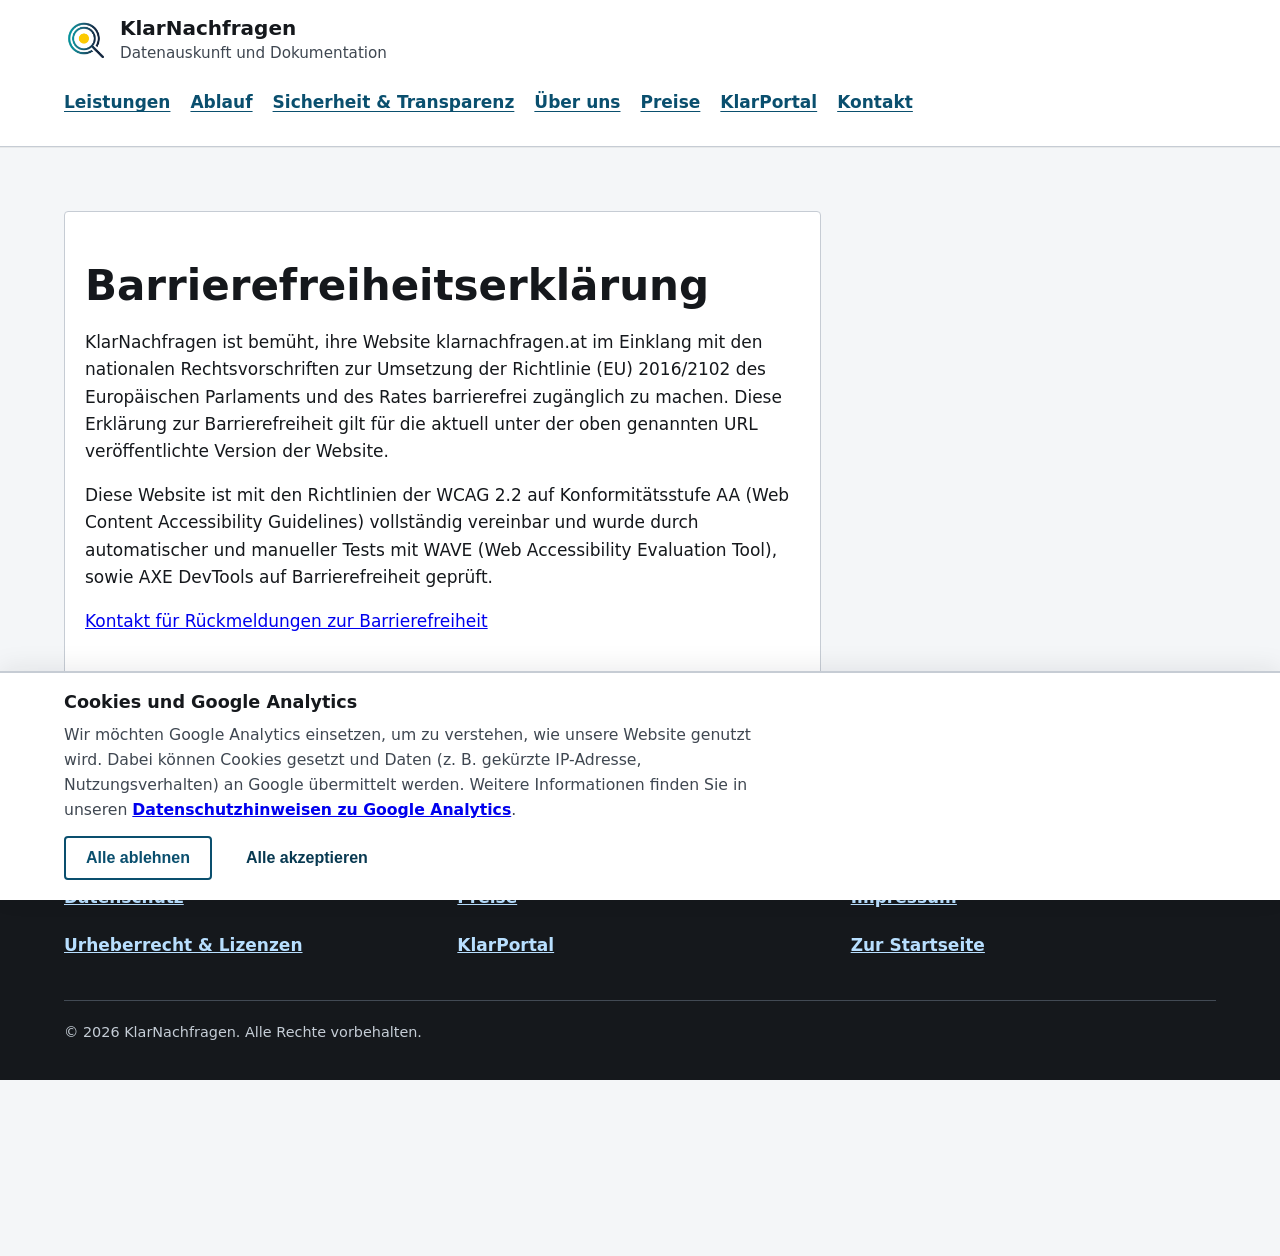
<file: barrierefreiheit.html>
<!DOCTYPE html>
<html lang="de">
  <head>
    <meta charset="utf-8" />
    <meta name="viewport" content="width=device-width, initial-scale=1" />
    <title>Barrierefreiheitserklärung | KlarNachfragen</title>
    <meta
      name="description"
      content="Die Barrierefreiheitserklärung für das Angebot KlarNachfragen wird noch ausgearbeitet – Stand und Kontakt gleichermaßen dokumentiert."
    />
    <script src="./js/github-pages-base.js"></script>
    <link rel="stylesheet" href="./css/styles.css" />
  </head>
  <body class="has-cookie-banner-mock">
    <a class="skip-link" href="#inhalt">Zum Hauptinhalt springen</a>

    <header class="site-header">
      <div class="container header-inner">
        <div>
          <a class="brand-link" href="index.html">
            <img
              class="brand-logo"
              src="./imgs/logo.png"
              alt=""
              width="44"
              height="44"
              decoding="async"
            />
            <span class="brand-stack">
              <span class="brand-name">KlarNachfragen</span>
              <span class="tagline">Datenauskunft und Dokumentation</span>
            </span>
          </a>
        </div>
        <nav class="site-nav" aria-label="Hauptnavigation">
          <ul>
            <li><a href="index.html#leistungen">Leistungen</a></li>
            <li><a href="index.html#ablauf">Ablauf</a></li>
            <li><a href="index.html#warum-wir">Sicherheit &amp; Transparenz</a></li>
            <li><a href="ueber-uns.html">Über uns</a></li>
            <li><a href="preise.html">Preise</a></li>
            <li><a href="klarportal.html">KlarPortal</a></li>
            <li><a href="kontakt.html">Kontakt</a></li>
          </ul>
        </nav>
      </div>
    </header>

    <main id="inhalt" class="container" tabindex="-1">
      <div class="page-notice">
        <h1>Barrierefreiheitserklärung</h1>
        <p>
          KlarNachfragen ist bemüht, ihre Website klarnachfragen.at im Einklang mit den nationalen Rechtsvorschriften zur Umsetzung der Richtlinie (EU) 2016/2102 des Europäischen Parlaments und des Rates barrierefrei zugänglich zu machen.  
		  Diese Erklärung zur Barrierefreiheit gilt für die aktuell unter der oben genannten URL veröffentlichte Version der Website.
		</p>
		<p>
		  Diese Website ist mit den Richtlinien der WCAG 2.2 auf Konformitätsstufe AA (Web Content Accessibility Guidelines) vollständig vereinbar und wurde durch automatischer und manueller Tests mit WAVE (Web Accessibility Evaluation Tool), sowie AXE DevTools auf Barrierefreiheit geprüft.
		</p>
        <p>
          <a href="kontakt.html">Kontakt für Rückmeldungen zur Barrierefreiheit</a>
        </p>
      </div>
    </main>

    <footer class="site-footer">
      <div class="container footer-grid">
        <div class="footer-nav" aria-labelledby="footer-legal-heading">
          <p id="footer-legal-heading" class="footer-heading">Rechtliches</p>
          <ul>
            <li><a href="barrierefreiheit.html" aria-current="page">Barrierefreiheitserklärung</a></li>
            <li><a href="datenschutz.html">Datenschutz</a></li>
            <li><a href="urheberrecht-lizenzen.html">Urheberrecht &amp; Lizenzen</a></li>
          </ul>
        </div>
        <div class="footer-nav" aria-labelledby="footer-company-heading">
          <p id="footer-company-heading" class="footer-heading">Unternehmen</p>
          <ul>
            <li><a href="ueber-uns.html">Über uns</a></li>
            <li><a href="preise.html">Preise</a></li>
            <li><a href="klarportal.html">KlarPortal</a></li>
          </ul>
        </div>
        <div class="footer-nav" aria-labelledby="footer-contact-heading">
          <p id="footer-contact-heading" class="footer-heading">Kontakt</p>
          <ul>
            <li><a href="kontakt.html">Kontakt &amp; Ansprechpersonen</a></li>
            <li><a href="kontakt.html#impressum">Impressum</a></li>
            <li><a href="index.html">Zur Startseite</a></li>
          </ul>
        </div>
      </div>
      <div class="container">
        <p class="copyright-line">© 2026 KlarNachfragen. Alle Rechte vorbehalten.</p>
      </div>
    </footer>
    <aside
      class="cookie-banner"
      role="region"
      aria-labelledby="cookie-banner-heading"
      aria-describedby="cookie-banner-text"
    >
      <div class="cookie-banner__inner">
        <h2 id="cookie-banner-heading" class="cookie-banner__title">Cookies und Google Analytics</h2>
        <p id="cookie-banner-text" class="cookie-banner__text">
          Wir möchten Google Analytics einsetzen, um zu verstehen, wie unsere Website genutzt wird. Dabei können
          Cookies gesetzt und Daten (z.&nbsp;B. gekürzte IP-Adresse, Nutzungsverhalten) an Google übermittelt werden.
          Weitere Informationen finden Sie in unseren
          <a href="datenschutz.html#google-analytics">Datenschutzhinweisen zu Google Analytics</a>.
        </p>
        <div class="cookie-banner__actions">
          <button type="button" class="btn btn-portal-secondary cookie-banner__btn">
            Alle ablehnen
          </button>
          <button type="button" class="btn btn-primary cookie-banner__btn">
            Alle akzeptieren
          </button>
        </div>
      </div>
    </aside>
    <script defer src="./js/enhancements.js"></script>
  </body>
</html>
</file>
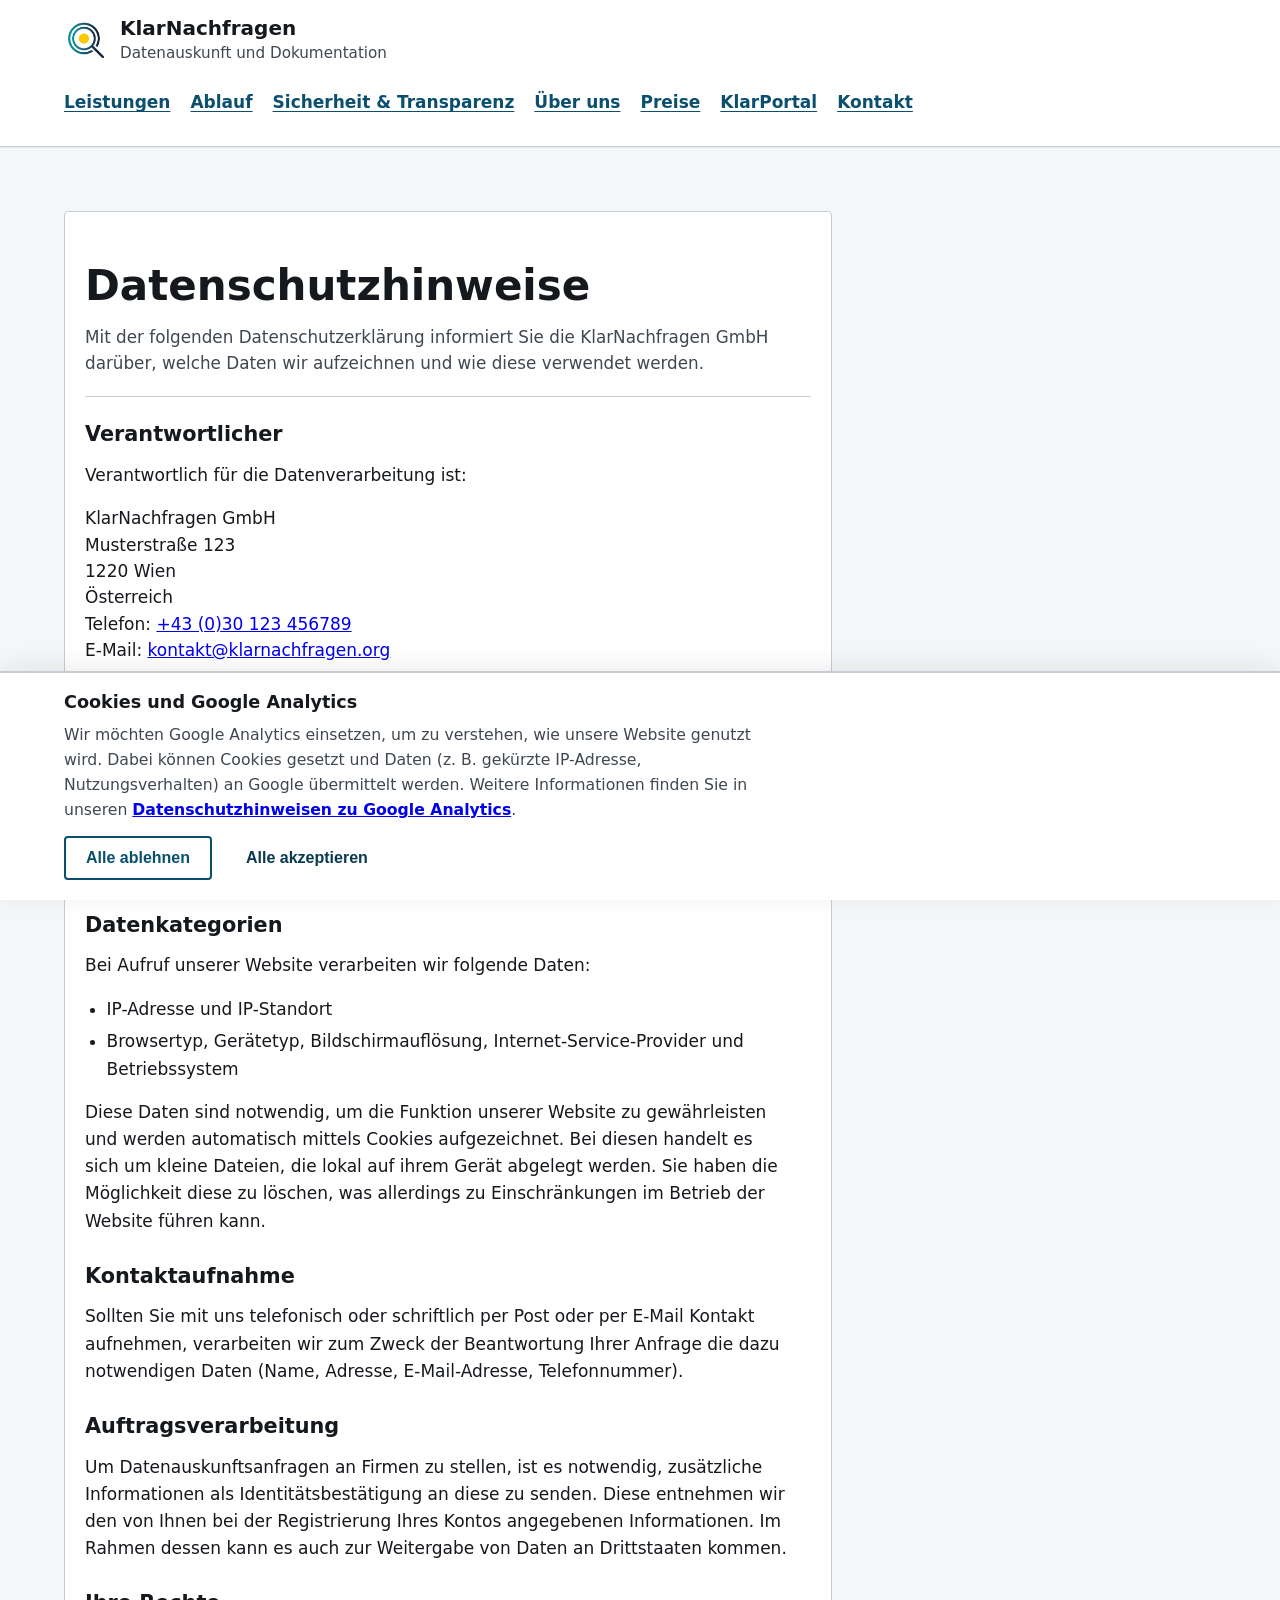
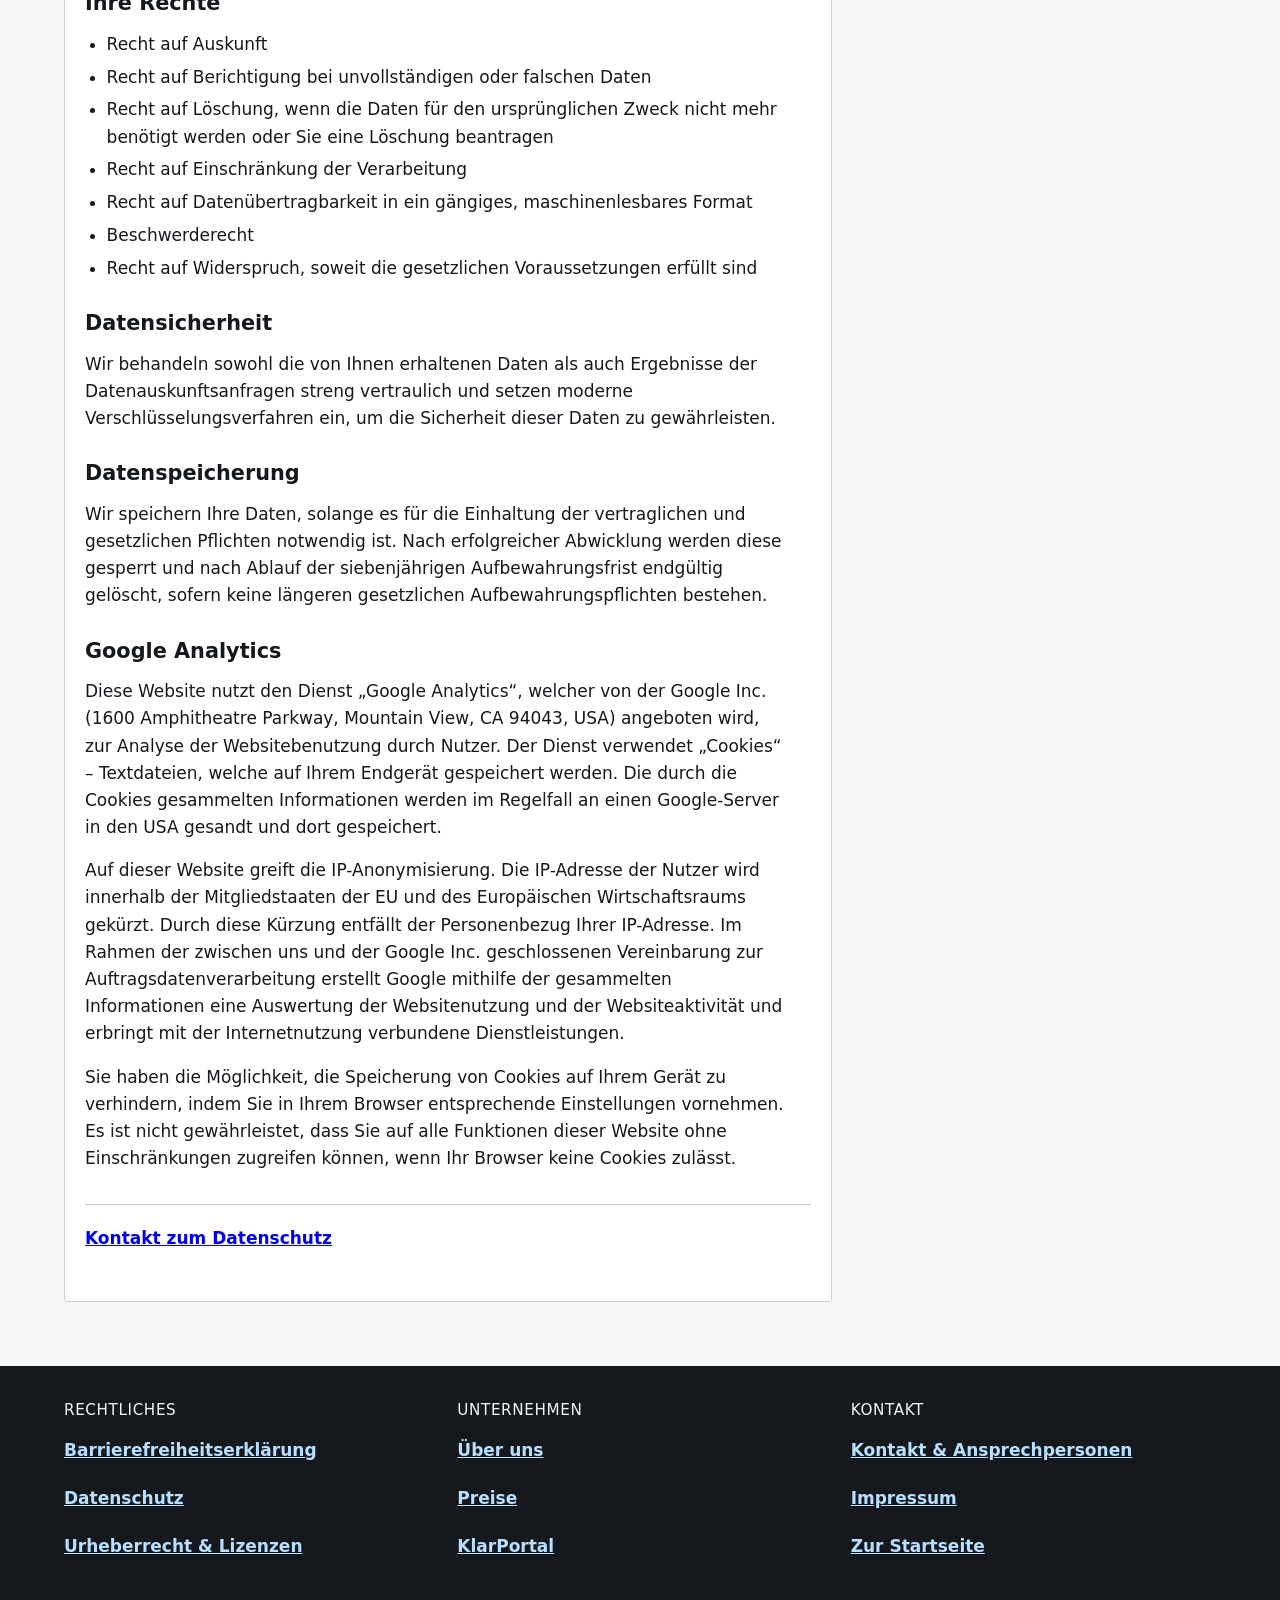
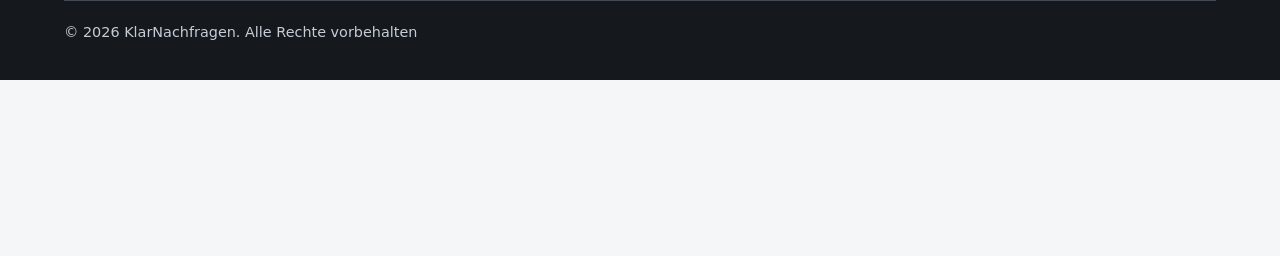
<file: datenschutz.html>
<!DOCTYPE html>
<html lang="de">
  <head>
    <meta charset="utf-8" />
    <meta name="viewport" content="width=device-width, initial-scale=1" />
    <title>Datenschutz | KlarNachfragen</title>
    <meta
      name="description"
      content="Datenschutzhinweise der KlarNachfragen GmbH: Verantwortlicher, Datenkategorien, Rechte, Speicherung und Nutzung von Google Analytics."
    />
    <script src="./js/github-pages-base.js"></script>
    <link rel="stylesheet" href="./css/styles.css" />
  </head>
  <body class="has-cookie-banner-mock">
    <a class="skip-link" href="#inhalt">Zum Hauptinhalt springen</a>

    <header class="site-header">
      <div class="container header-inner">
        <div>
          <a class="brand-link" href="index.html">
            <img
              class="brand-logo"
              src="./imgs/logo.png"
              alt=""
              width="44"
              height="44"
              decoding="async"
            />
            <span class="brand-stack">
              <span class="brand-name">KlarNachfragen</span>
              <span class="tagline">Datenauskunft und Dokumentation</span>
            </span>
          </a>
        </div>
        <nav class="site-nav" aria-label="Hauptnavigation">
          <ul>
            <li><a href="index.html#leistungen">Leistungen</a></li>
            <li><a href="index.html#ablauf">Ablauf</a></li>
            <li><a href="index.html#warum-wir">Sicherheit &amp; Transparenz</a></li>
            <li><a href="ueber-uns.html">Über uns</a></li>
            <li><a href="preise.html">Preise</a></li>
            <li><a href="klarportal.html">KlarPortal</a></li>
            <li><a href="kontakt.html">Kontakt</a></li>
          </ul>
        </nav>
      </div>
    </header>

    <main id="inhalt" class="container privacy-page" tabindex="-1">
      <article class="page-notice privacy-doc">
        <header class="privacy-doc-header">
          <h1>Datenschutzhinweise</h1>
          <p class="privacy-doc-lead">
            Mit der folgenden Datenschutzerklärung informiert Sie die KlarNachfragen&nbsp;GmbH darüber, welche Daten wir
            aufzeichnen und wie diese verwendet werden.
          </p>
        </header>

        <section class="privacy-section" id="verantwortlicher" aria-labelledby="verantwortlicher-heading">
          <h2 id="verantwortlicher-heading">Verantwortlicher</h2>
          <p>Verantwortlich für die Datenverarbeitung ist:</p>
          <address class="privacy-address">
            KlarNachfragen&nbsp;GmbH<br />
            Musterstraße&nbsp;123<br />
            1220&nbsp;Wien<br />
            Österreich<br />
            Telefon:
            <a href="tel:+4930123456789">+43&nbsp;(0)30&nbsp;123&nbsp;456789</a><br />
            E-Mail:
            <a href="mailto:kontakt@klarnachfragen.org">kontakt@klarnachfragen.org</a>
          </address>
          <p>
            <strong>Verantwortliche Person:</strong> Raphael Harm, Geschäftsführung
          </p>
        </section>

        <section class="privacy-section" id="allgemeines" aria-labelledby="allgemeines-heading">
          <h2 id="allgemeines-heading">Allgemeines</h2>
          <p>
            Die KlarNachfragen&nbsp;GmbH ist bemüht, Ihre personenbezogenen Daten zu schützen und befolgt geltende
            Rechtsvorschriften, insbesondere die Datenschutz-Grundverordnung (DSGVO), das Datenschutzgesetz (DSG) sowie
            das Telekommunikationsgesetz (TKG).
          </p>
        </section>

        <section class="privacy-section" id="datenkategorien" aria-labelledby="datenkategorien-heading">
          <h2 id="datenkategorien-heading">Datenkategorien</h2>
          <p>Bei Aufruf unserer Website verarbeiten wir folgende Daten:</p>
          <ul>
            <li>IP-Adresse und IP-Standort</li>
            <li>Browsertyp, Gerätetyp, Bildschirmauflösung, Internet-Service-Provider und Betriebssystem</li>
          </ul>
          <p>
            Diese Daten sind notwendig, um die Funktion unserer Website zu gewährleisten und werden automatisch mittels Cookies aufgezeichnet.
            Bei diesen handelt es sich um kleine Dateien, die lokal auf ihrem Gerät abgelegt werden. 
            Sie haben die Möglichkeit diese zu löschen, was allerdings zu Einschränkungen im Betrieb der Website führen kann.
          </p>
        </section>

        <section class="privacy-section" id="kontaktaufnahme" aria-labelledby="kontaktaufnahme-heading">
          <h2 id="kontaktaufnahme-heading">Kontaktaufnahme</h2>
          <p>
            Sollten Sie mit uns telefonisch oder schriftlich per Post oder per E-Mail Kontakt aufnehmen, verarbeiten wir
            zum Zweck der Beantwortung Ihrer Anfrage die dazu notwendigen Daten (Name, Adresse, E-Mail-Adresse,
            Telefonnummer).
          </p>
        </section>

        <section class="privacy-section" id="auftragsverarbeitung" aria-labelledby="auftragsverarbeitung-heading">
          <h2 id="auftragsverarbeitung-heading">Auftragsverarbeitung</h2>
          <p>
            Um Datenauskunftsanfragen an Firmen zu stellen, ist es notwendig, zusätzliche Informationen als
            Identitätsbestätigung an diese zu senden. Diese entnehmen wir den von Ihnen bei der Registrierung Ihres
            Kontos angegebenen Informationen. Im Rahmen dessen kann es auch zur Weitergabe von Daten an Drittstaaten
            kommen.
          </p>
        </section>

        <section class="privacy-section" id="ihre-rechte" aria-labelledby="ihre-rechte-heading">
          <h2 id="ihre-rechte-heading">Ihre Rechte</h2>
          <ul>
            <li>Recht auf Auskunft</li>
            <li>Recht auf Berichtigung bei unvollständigen oder falschen Daten</li>
            <li>
              Recht auf Löschung, wenn die Daten für den ursprünglichen Zweck nicht mehr benötigt werden oder Sie eine
              Löschung beantragen
            </li>
            <li>Recht auf Einschränkung der Verarbeitung</li>
            <li>Recht auf Datenübertragbarkeit in ein gängiges, maschinenlesbares Format</li>
            <li>Beschwerderecht</li>
            <li>Recht auf Widerspruch, soweit die gesetzlichen Voraussetzungen erfüllt sind</li>
          </ul>
        </section>

        <section class="privacy-section" id="datensicherheit" aria-labelledby="datensicherheit-heading">
          <h2 id="datensicherheit-heading">Datensicherheit</h2>
          <p>
            Wir behandeln sowohl die von Ihnen erhaltenen Daten als auch Ergebnisse der Datenauskunftsanfragen streng
            vertraulich und setzen moderne Verschlüsselungsverfahren ein, um die Sicherheit dieser Daten zu
            gewährleisten.
          </p>
        </section>

        <section class="privacy-section" id="datenspeicherung" aria-labelledby="datenspeicherung-heading">
          <h2 id="datenspeicherung-heading">Datenspeicherung</h2>
          <p>
            Wir speichern Ihre Daten, solange es für die Einhaltung der vertraglichen und gesetzlichen Pflichten
            notwendig ist. Nach erfolgreicher Abwicklung werden diese gesperrt und nach Ablauf der siebenjährigen
            Aufbewahrungsfrist endgültig gelöscht, sofern keine längeren gesetzlichen Aufbewahrungspflichten bestehen.
          </p>
        </section>

        <section class="privacy-section" id="google-analytics" aria-labelledby="google-analytics-heading">
          <h2 id="google-analytics-heading">Google Analytics</h2>
          <p>
            Diese Website nutzt den Dienst „Google Analytics“, welcher von der Google&nbsp;Inc. (1600 Amphitheatre
            Parkway, Mountain View, CA 94043, USA) angeboten wird, zur Analyse der Websitebenutzung durch Nutzer. Der
            Dienst verwendet „Cookies“ – Textdateien, welche auf Ihrem Endgerät gespeichert werden. Die durch die
            Cookies gesammelten Informationen werden im Regelfall an einen Google-Server in den USA gesandt und dort
            gespeichert.
          </p>
          <p>
            Auf dieser Website greift die IP-Anonymisierung. Die IP-Adresse der Nutzer wird innerhalb der
            Mitgliedstaaten der EU und des Europäischen Wirtschaftsraums gekürzt. Durch diese Kürzung entfällt der
            Personenbezug Ihrer IP-Adresse. Im Rahmen der zwischen uns und der Google&nbsp;Inc. geschlossenen
            Vereinbarung zur Auftragsdatenverarbeitung erstellt Google mithilfe der gesammelten Informationen eine
            Auswertung der Websitenutzung und der Websiteaktivität und erbringt mit der Internetnutzung verbundene
            Dienstleistungen.
          </p>
          <p>
            Sie haben die Möglichkeit, die Speicherung von Cookies auf Ihrem Gerät zu verhindern, indem Sie in Ihrem
            Browser entsprechende Einstellungen vornehmen. Es ist nicht gewährleistet, dass Sie auf alle Funktionen
            dieser Website ohne Einschränkungen zugreifen können, wenn Ihr Browser keine Cookies zulässt.
          </p>
        </section>

        <p class="privacy-doc-footer">
          <a href="kontakt.html">Kontakt zum Datenschutz</a>
        </p>
      </article>
    </main>

    <footer class="site-footer">
      <div class="container footer-grid">
        <div class="footer-nav" aria-labelledby="footer-legal-heading">
          <p id="footer-legal-heading" class="footer-heading">Rechtliches</p>
          <ul>
            <li><a href="barrierefreiheit.html">Barrierefreiheitserklärung</a></li>
            <li><a href="datenschutz.html" aria-current="page">Datenschutz</a></li>
            <li><a href="urheberrecht-lizenzen.html">Urheberrecht &amp; Lizenzen</a></li>
          </ul>
        </div>
        <div class="footer-nav" aria-labelledby="footer-company-heading">
          <p id="footer-company-heading" class="footer-heading">Unternehmen</p>
          <ul>
            <li><a href="ueber-uns.html">Über uns</a></li>
            <li><a href="preise.html">Preise</a></li>
            <li><a href="klarportal.html">KlarPortal</a></li>
          </ul>
        </div>
        <div class="footer-nav" aria-labelledby="footer-contact-heading">
          <p id="footer-contact-heading" class="footer-heading">Kontakt</p>
          <ul>
            <li><a href="kontakt.html">Kontakt &amp; Ansprechpersonen</a></li>
            <li><a href="kontakt.html#impressum">Impressum</a></li>
            <li><a href="index.html">Zur Startseite</a></li>
          </ul>
        </div>
      </div>
      <div class="container">
        <p class="copyright-line">© 2026 KlarNachfragen. Alle Rechte vorbehalten</p>
      </div>
    </footer>
    <aside
      class="cookie-banner"
      role="region"
      aria-labelledby="cookie-banner-heading"
      aria-describedby="cookie-banner-text"
    >
      <div class="cookie-banner__inner">
        <h2 id="cookie-banner-heading" class="cookie-banner__title">Cookies und Google Analytics</h2>
        <p id="cookie-banner-text" class="cookie-banner__text">
          Wir möchten Google Analytics einsetzen, um zu verstehen, wie unsere Website genutzt wird. Dabei können
          Cookies gesetzt und Daten (z.&nbsp;B. gekürzte IP-Adresse, Nutzungsverhalten) an Google übermittelt werden.
          Weitere Informationen finden Sie in unseren
          <a href="datenschutz.html#google-analytics">Datenschutzhinweisen zu Google Analytics</a>.
        </p>
        <div class="cookie-banner__actions">
          <button type="button" class="btn btn-portal-secondary cookie-banner__btn">
            Alle ablehnen
          </button>
          <button type="button" class="btn btn-primary cookie-banner__btn">
            Alle akzeptieren
          </button>
        </div>
      </div>
    </aside>
    <script defer src="./js/enhancements.js"></script>
  </body>
</html>
</file>
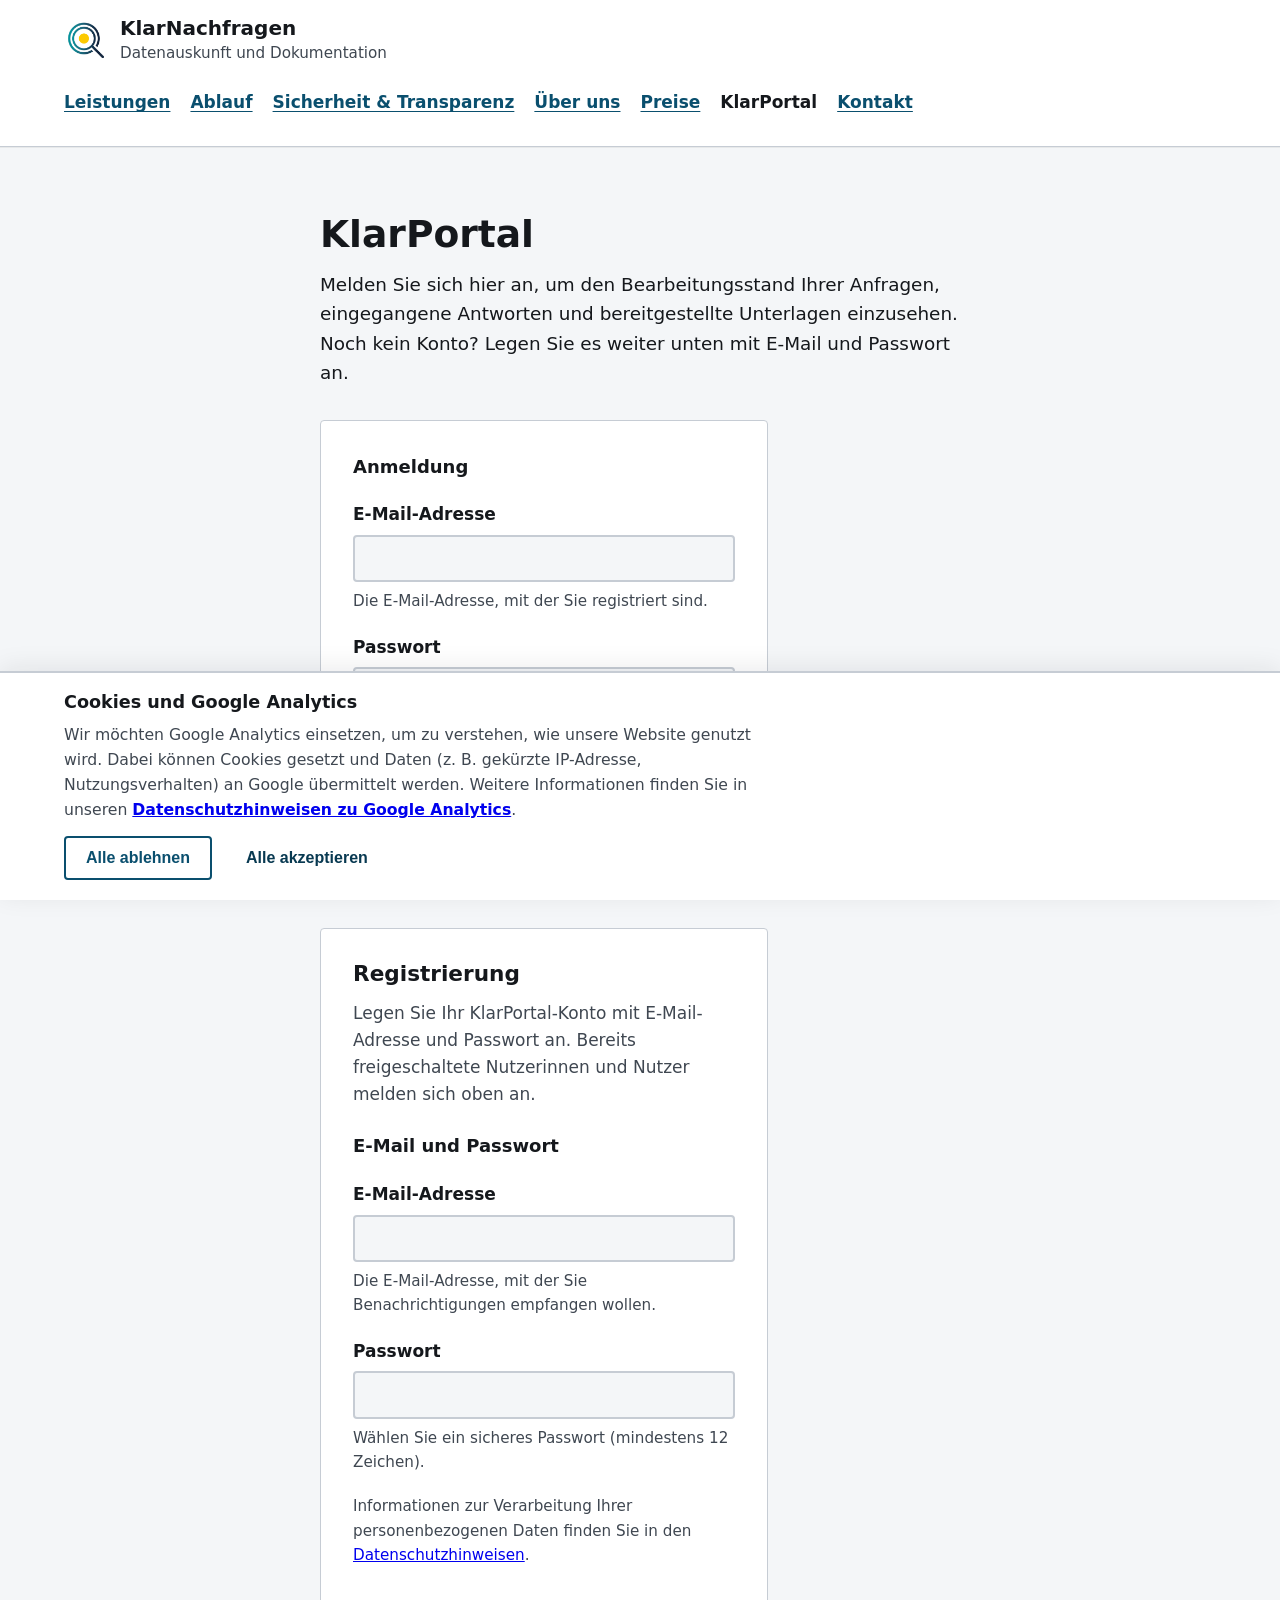
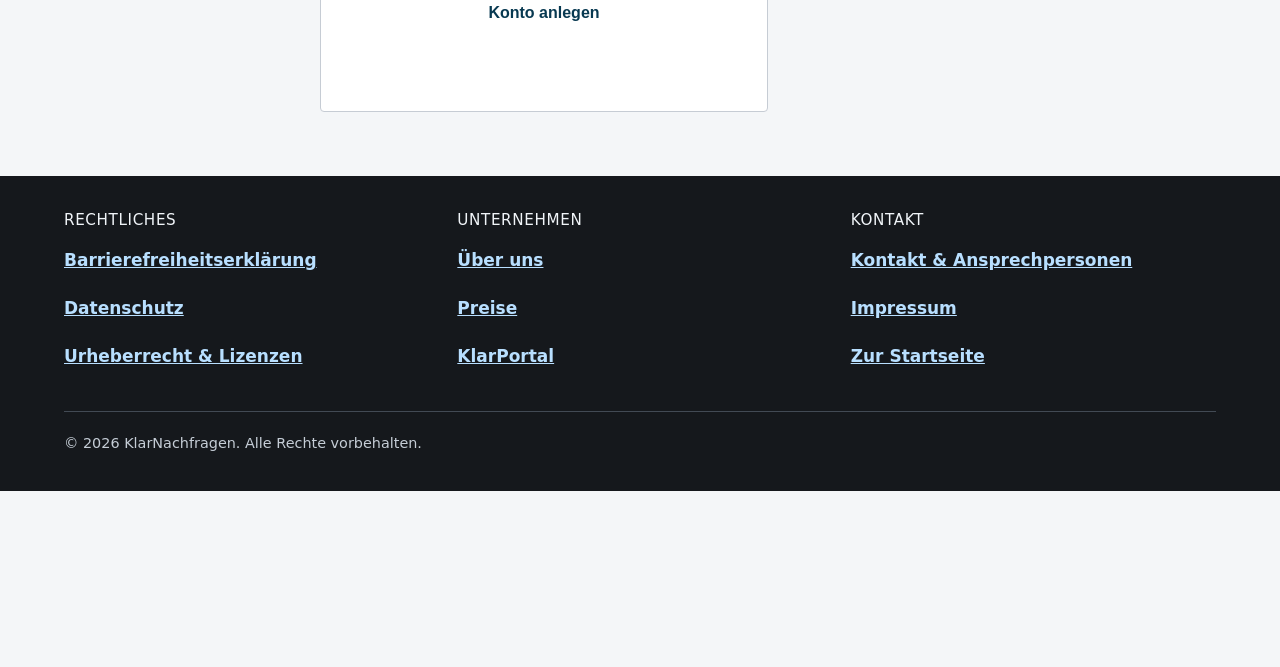
<file: klarportal.html>
<!DOCTYPE html>
<html lang="de">
  <head>
    <meta charset="utf-8" />
    <meta name="viewport" content="width=device-width, initial-scale=1" />
    <title>KlarPortal – Kundenanmeldung | KlarNachfragen</title>
    <meta
      name="description"
      content="KlarPortal: Anmeldung und Registrierung für Privatpersonen – Zugang zu Anfragen und Dokumentation mit E-Mail und Passwort bei KlarNachfragen."
    />
    <script src="./js/github-pages-base.js"></script>
    <link rel="stylesheet" href="./css/styles.css" />
  </head>
  <body class="has-cookie-banner-mock">
    <a class="skip-link" href="#inhalt">Zum Hauptinhalt springen</a>

    <header class="site-header">
      <div class="container header-inner">
        <div>
          <a class="brand-link" href="index.html">
            <img
              class="brand-logo"
              src="./imgs/logo.png"
              alt=""
              width="44"
              height="44"
              decoding="async"
            />
            <span class="brand-stack">
              <span class="brand-name">KlarNachfragen</span>
              <span class="tagline">Datenauskunft und Dokumentation</span>
            </span>
          </a>
        </div>
        <nav class="site-nav" aria-label="Hauptnavigation">
          <ul>
            <li><a href="index.html#leistungen">Leistungen</a></li>
            <li><a href="index.html#ablauf">Ablauf</a></li>
            <li><a href="index.html#warum-wir">Sicherheit &amp; Transparenz</a></li>
            <li><a href="ueber-uns.html">Über uns</a></li>
            <li><a href="preise.html">Preise</a></li>
            <li><a href="klarportal.html" aria-current="page">KlarPortal</a></li>
            <li><a href="kontakt.html">Kontakt</a></li>
          </ul>
        </nav>
      </div>
    </header>

    <main id="inhalt" class="container portal-main" tabindex="-1">
      <header class="portal-page-header">
        <h1>KlarPortal</h1>
        <p class="lead-text portal-lead">
          Melden Sie sich hier an, um den Bearbeitungsstand Ihrer Anfragen, eingegangene
          Antworten und bereitgestellte Unterlagen einzusehen. 
          Noch kein Konto? Legen Sie es weiter unten mit E-Mail und Passwort an.
        </p>
      </header>

      <div class="login-card">
        <form id="portal-login-form" action="#" method="post">
          <fieldset class="login-fieldset">
            <legend class="login-legend">Anmeldung</legend>

            <div class="form-group">
              <label for="portal-user-id">E-Mail-Adresse</label>
              <input
                id="portal-user-id"
                name="user"
                type="email"
                autocomplete="email"
                inputmode="email"
                spellcheck="false"
                required
                aria-required="true"
                aria-describedby="portal-user-hint"
              />
              <p id="portal-user-hint" class="form-hint">
                Die E-Mail-Adresse, mit der Sie registriert sind.
              </p>
            </div>

            <div class="form-group">
              <label for="portal-password">Passwort</label>
              <input
                id="portal-password"
                name="password"
                type="password"
                autocomplete="current-password"
                required
                aria-required="true"
              />
              <p class="form-hint">
                <a href="">Passwort vergessen?</a>
              </p>
            </div>

            <div class="form-group form-group-inline">
              <input id="portal-remember" name="remember" type="checkbox" value="1" />
              <label for="portal-remember">Angemeldet bleiben</label>
            </div>

            <div class="form-actions form-actions-split">
              <button class="btn btn-primary" type="submit">Anmelden</button>
              <a class="btn btn-portal-secondary" href="#registrierung">Registrieren</a>
            </div>
          </fieldset>
        </form>
      </div>

      <section
        id="registrierung"
        class="login-card login-card-register"
        tabindex="-1"
        aria-labelledby="register-heading"
      >
        <h2 id="register-heading" class="register-heading">Registrierung</h2>
        <p class="register-intro">
          Legen Sie Ihr KlarPortal-Konto mit E-Mail-Adresse und Passwort an. 
          Bereits freigeschaltete Nutzerinnen und Nutzer melden sich oben an.
        </p>

        <form id="portal-register-form" action="#" method="post">
          <fieldset class="login-fieldset">
            <legend class="login-legend">E-Mail und Passwort</legend>

            <div class="form-group">
              <label for="register-email">E-Mail-Adresse</label>
              <input
                id="register-email"
                name="email"
                type="email"
                autocomplete="email"
                inputmode="email"
                required
                aria-required="true"
                aria-describedby="register-email-hint"
              />
              <p id="register-email-hint" class="form-hint">
                Die E-Mail-Adresse, mit der Sie Benachrichtigungen empfangen wollen.
              </p>
            </div>
            

            <div class="form-group">
              <label for="register-password">Passwort</label>
              <input
                id="register-password"
                name="password"
                type="password"
                autocomplete="new-password"
                required
                aria-required="true"
                aria-describedby="register-password-hint"
                minlength="12"
              />
              <p id="register-password-hint" class="form-hint">
                Wählen Sie ein sicheres Passwort (mindestens 12 Zeichen).
              </p>
            </div>

            <p class="register-privacy-note">
              Informationen zur Verarbeitung Ihrer personenbezogenen Daten finden Sie in den
              <a href="datenschutz.html">Datenschutzhinweisen</a>.
            </p>

            <div class="form-actions">
              <button class="btn btn-primary" type="submit">Konto anlegen</button>
            </div>
          </fieldset>
        </form>

        <p id="portal-register-status" class="form-status" role="status" aria-live="polite" aria-atomic="true"></p>
      </section>
    </main>

    <footer class="site-footer">
      <div class="container footer-grid">
        <div class="footer-nav" aria-labelledby="footer-legal-heading">
          <p id="footer-legal-heading" class="footer-heading">Rechtliches</p>
          <ul>
            <li><a href="barrierefreiheit.html">Barrierefreiheitserklärung</a></li>
            <li><a href="datenschutz.html">Datenschutz</a></li>
            <li><a href="urheberrecht-lizenzen.html">Urheberrecht &amp; Lizenzen</a></li>
          </ul>
        </div>
        <div class="footer-nav" aria-labelledby="footer-company-heading">
          <p id="footer-company-heading" class="footer-heading">Unternehmen</p>
          <ul>
            <li><a href="ueber-uns.html">Über uns</a></li>
            <li><a href="preise.html">Preise</a></li>
            <li><a href="klarportal.html" aria-current="page">KlarPortal</a></li>
          </ul>
        </div>
        <div class="footer-nav" aria-labelledby="footer-contact-heading">
          <p id="footer-contact-heading" class="footer-heading">Kontakt</p>
          <ul>
            <li><a href="kontakt.html">Kontakt &amp; Ansprechpersonen</a></li>
            <li><a href="kontakt.html#impressum">Impressum</a></li>
            <li><a href="index.html">Zur Startseite</a></li>
          </ul>
        </div>
      </div>
      <div class="container">
        <p class="copyright-line">© 2026 KlarNachfragen. Alle Rechte vorbehalten.</p>
      </div>
    </footer>
    <aside
      class="cookie-banner"
      role="region"
      aria-labelledby="cookie-banner-heading"
      aria-describedby="cookie-banner-text"
    >
      <div class="cookie-banner__inner">
        <h2 id="cookie-banner-heading" class="cookie-banner__title">Cookies und Google Analytics</h2>
        <p id="cookie-banner-text" class="cookie-banner__text">
          Wir möchten Google Analytics einsetzen, um zu verstehen, wie unsere Website genutzt wird. Dabei können
          Cookies gesetzt und Daten (z.&nbsp;B. gekürzte IP-Adresse, Nutzungsverhalten) an Google übermittelt werden.
          Weitere Informationen finden Sie in unseren
          <a href="datenschutz.html#google-analytics">Datenschutzhinweisen zu Google Analytics</a>.
        </p>
        <div class="cookie-banner__actions">
          <button type="button" class="btn btn-portal-secondary cookie-banner__btn">
            Alle ablehnen
          </button>
          <button type="button" class="btn btn-primary cookie-banner__btn">
            Alle akzeptieren
          </button>
        </div>
      </div>
    </aside>
    <script defer src="./js/enhancements.js"></script>
  </body>
</html>
</file>
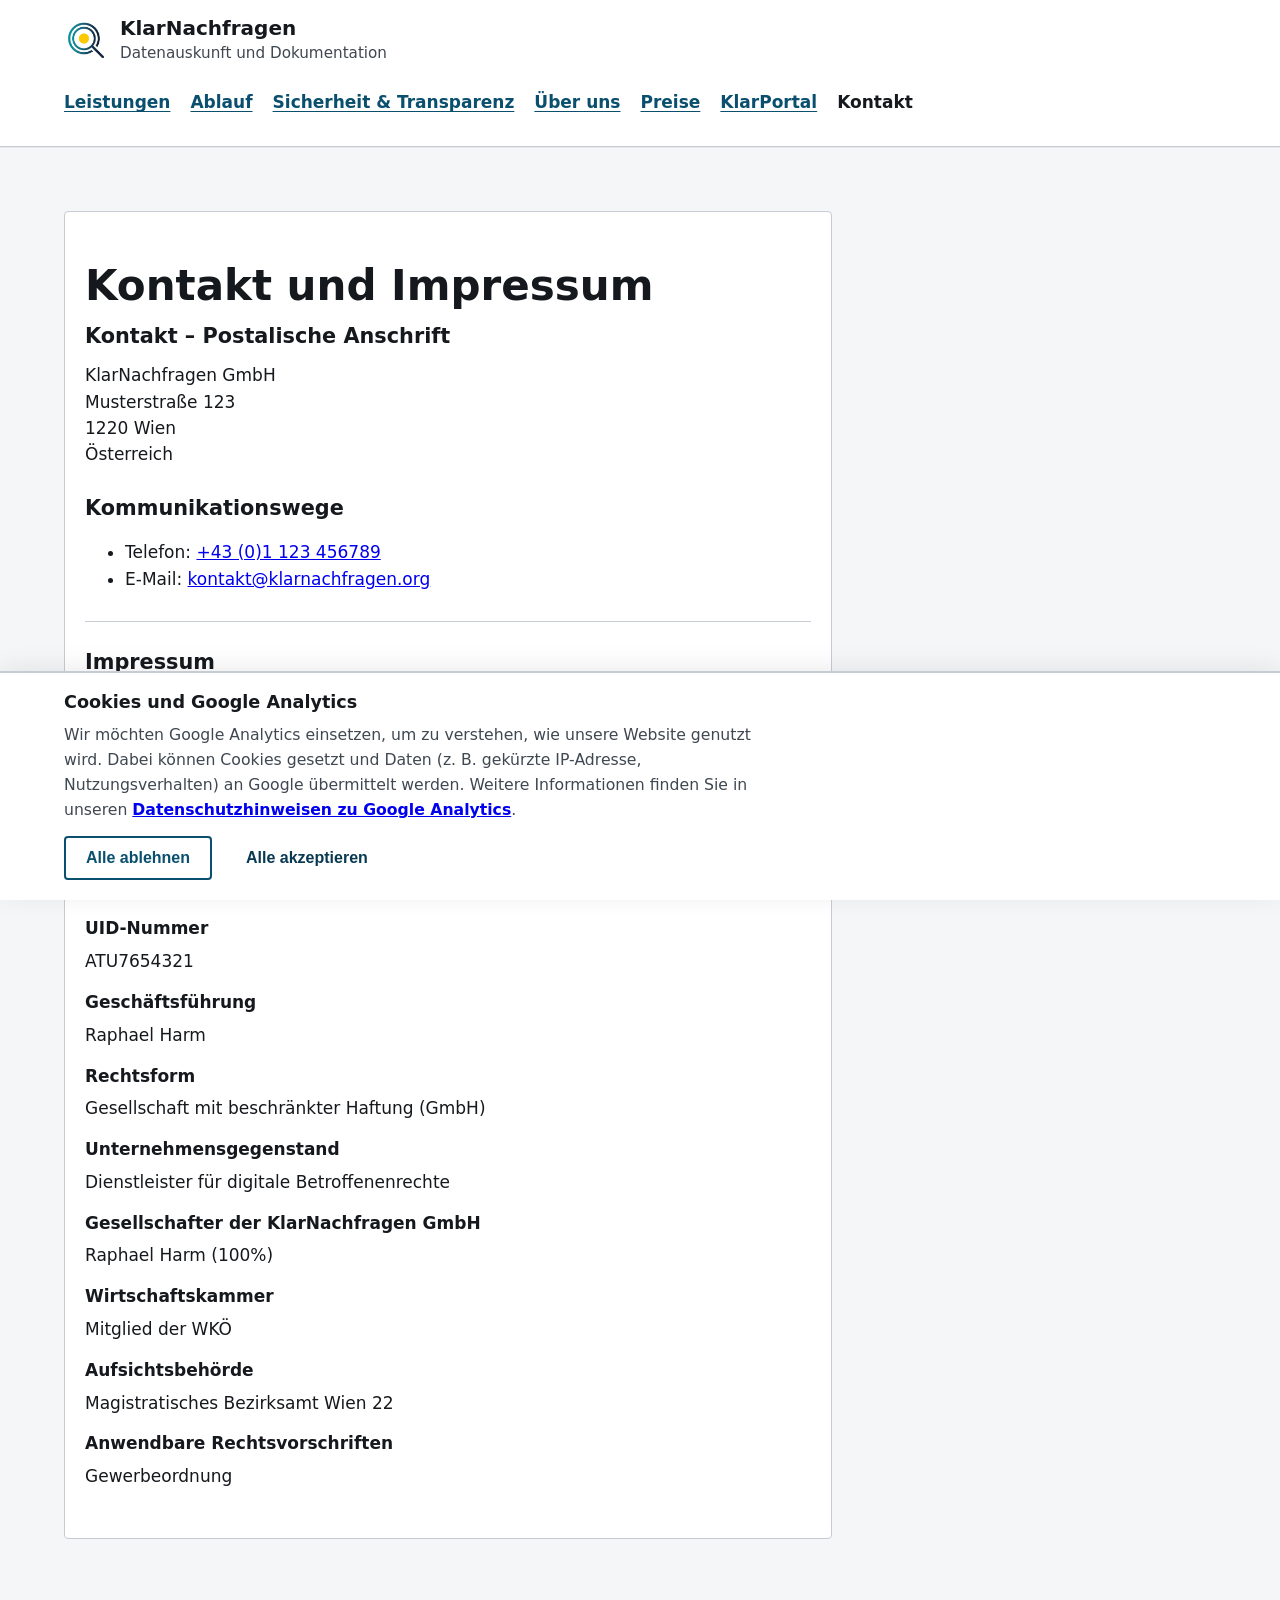
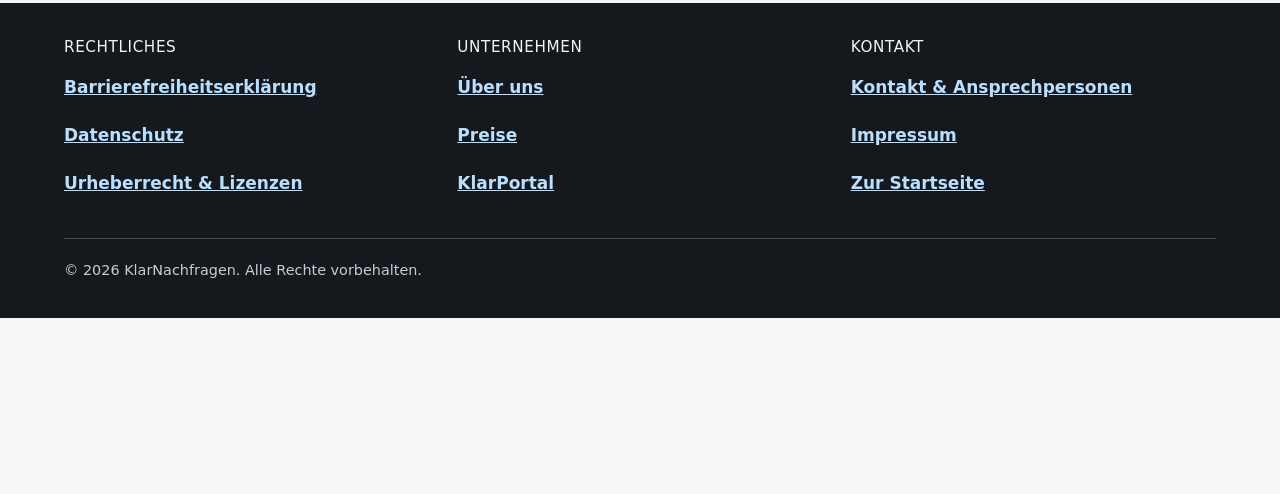
<file: kontakt.html>
<!DOCTYPE html>
<html lang="de">
  <head>
    <meta charset="utf-8" />
    <meta name="viewport" content="width=device-width, initial-scale=1" />
    <title>Kontakt und Impressum | KlarNachfragen</title>
    <meta
      name="description"
      content="Kontakt, Kommunikationswege und Impressum der KlarNachfragen GmbH mit Offenlegung gemäß § 24 Mediengesetz (MedienG)."
    />
    <script src="./js/github-pages-base.js"></script>
    <link rel="stylesheet" href="./css/styles.css" />
  </head>
  <body class="has-cookie-banner-mock">
    <a class="skip-link" href="#inhalt">Zum Hauptinhalt springen</a>

    <header class="site-header">
      <div class="container header-inner">
        <div>
          <a class="brand-link" href="index.html">
            <img
              class="brand-logo"
              src="./imgs/logo.png"
              alt=""
              width="44"
              height="44"
              decoding="async"
            />
            <span class="brand-stack">
              <span class="brand-name">KlarNachfragen</span>
              <span class="tagline">Datenauskunft und Dokumentation</span>
            </span>
          </a>
        </div>
        <nav class="site-nav" aria-label="Hauptnavigation">
          <ul>
            <li><a href="index.html#leistungen">Leistungen</a></li>
            <li><a href="index.html#ablauf">Ablauf</a></li>
            <li><a href="index.html#warum-wir">Sicherheit &amp; Transparenz</a></li>
            <li><a href="ueber-uns.html">Über uns</a></li>
            <li><a href="preise.html">Preise</a></li>
            <li><a href="klarportal.html">KlarPortal</a></li>
            <li><a href="kontakt.html" aria-current="page">Kontakt</a></li>
          </ul>
        </nav>
      </div>
    </header>

    <main id="inhalt" class="container contact-legal-page" tabindex="-1">
      <div class="page-notice">
        <h1>Kontakt und Impressum</h1>

        <section class="contact-section" aria-labelledby="anschrift-heading">
          <h2 id="anschrift-heading">Kontakt – Postalische Anschrift</h2>
          <address class="contact-address">
            KlarNachfragen&nbsp;GmbH<br />
            Musterstraße&nbsp;123<br />
            1220&nbsp;Wien<br />
            Österreich
          </address>
        </section>

        <section class="contact-section" aria-labelledby="kanaele-heading">
          <h2 id="kanaele-heading">Kommunikationswege</h2>
          <ul>
            <li>
              Telefon:
              <a href="tel:+431123456789">+43&nbsp;(0)1&nbsp;123&nbsp;456789</a>
            </li>
            <li>
              E-Mail:
              <a href="mailto:kontakt@klarnachfragen.org">kontakt@klarnachfragen.org</a>
            </li>
          </ul>
        </section>

        <section class="contact-section contact-impressum" id="impressum" aria-labelledby="impressum-heading">
          <h2 id="impressum-heading">Impressum</h2>
          <p class="impressum-intro">
            Offenlegung gemäß <strong>§&nbsp;25 Mediengesetz</strong>.
          </p>

          <h3 id="medieninhaber-heading">Medieninhaber</h3>
          <p>
            <strong>Firma:</strong> KlarNachfragen&nbsp;GmbH<br />
            <strong>Anschrift:</strong> Musterstraße&nbsp;123, 1220&nbsp;Wien, Österreich
          </p>

          <dl class="impressum-dl">
            <dt>Firmenbuch</dt>
            <dd>Handelsgericht Wien, FN&nbsp;12345a</dd>
            <dt>UID-Nummer</dt>
            <dd>ATU7654321</dd>
            <dt>Geschäftsführung</dt>
            <dd>Raphael Harm</dd>
            <dt>Rechtsform</dt>
            <dd>Gesellschaft mit beschränkter Haftung (GmbH)</dd>
            <dt>Unternehmensgegenstand</dt>
            <dd>Dienstleister für digitale Betroffenenrechte</dd>
            <dt>Gesellschafter der KlarNachfragen GmbH</dt>
            <dd>Raphael Harm (100%)</dd>
            <dt>Wirtschaftskammer</dt>
            <dd>Mitglied der WKÖ</dd>
            <dt>Aufsichtsbehörde</dt>
            <dd>Magistratisches Bezirksamt Wien 22</dd>
            <dt>Anwendbare Rechtsvorschriften</dt>
            <dd>Gewerbeordnung</dd>
          </dl>
        </section>
      </div>
    </main>

    <footer class="site-footer">
      <div class="container footer-grid">
        <div class="footer-nav" aria-labelledby="footer-legal-heading">
          <p id="footer-legal-heading" class="footer-heading">Rechtliches</p>
          <ul>
            <li><a href="barrierefreiheit.html">Barrierefreiheitserklärung</a></li>
            <li><a href="datenschutz.html">Datenschutz</a></li>
            <li><a href="urheberrecht-lizenzen.html">Urheberrecht &amp; Lizenzen</a></li>
          </ul>
        </div>
        <div class="footer-nav" aria-labelledby="footer-company-heading">
          <p id="footer-company-heading" class="footer-heading">Unternehmen</p>
          <ul>
            <li><a href="ueber-uns.html">Über uns</a></li>
            <li><a href="preise.html">Preise</a></li>
            <li><a href="klarportal.html">KlarPortal</a></li>
          </ul>
        </div>
        <div class="footer-nav" aria-labelledby="footer-contact-heading">
          <p id="footer-contact-heading" class="footer-heading">Kontakt</p>
          <ul>
            <li><a href="kontakt.html" aria-current="page">Kontakt &amp; Ansprechpersonen</a></li>
            <li><a href="kontakt.html#impressum">Impressum</a></li>
            <li><a href="index.html">Zur Startseite</a></li>
          </ul>
        </div>
      </div>
      <div class="container">
        <p class="copyright-line">© 2026 KlarNachfragen. Alle Rechte vorbehalten.</p>
      </div>
    </footer>
    <aside
      class="cookie-banner"
      role="region"
      aria-labelledby="cookie-banner-heading"
      aria-describedby="cookie-banner-text"
    >
      <div class="cookie-banner__inner">
        <h2 id="cookie-banner-heading" class="cookie-banner__title">Cookies und Google Analytics</h2>
        <p id="cookie-banner-text" class="cookie-banner__text">
          Wir möchten Google Analytics einsetzen, um zu verstehen, wie unsere Website genutzt wird. Dabei können
          Cookies gesetzt und Daten (z.&nbsp;B. gekürzte IP-Adresse, Nutzungsverhalten) an Google übermittelt werden.
          Weitere Informationen finden Sie in unseren
          <a href="datenschutz.html#google-analytics">Datenschutzhinweisen zu Google Analytics</a>.
        </p>
        <div class="cookie-banner__actions">
          <button type="button" class="btn btn-portal-secondary cookie-banner__btn">
            Alle ablehnen
          </button>
          <button type="button" class="btn btn-primary cookie-banner__btn">
            Alle akzeptieren
          </button>
        </div>
      </div>
    </aside>
    <script defer src="./js/enhancements.js"></script>
  </body>
</html>
</file>
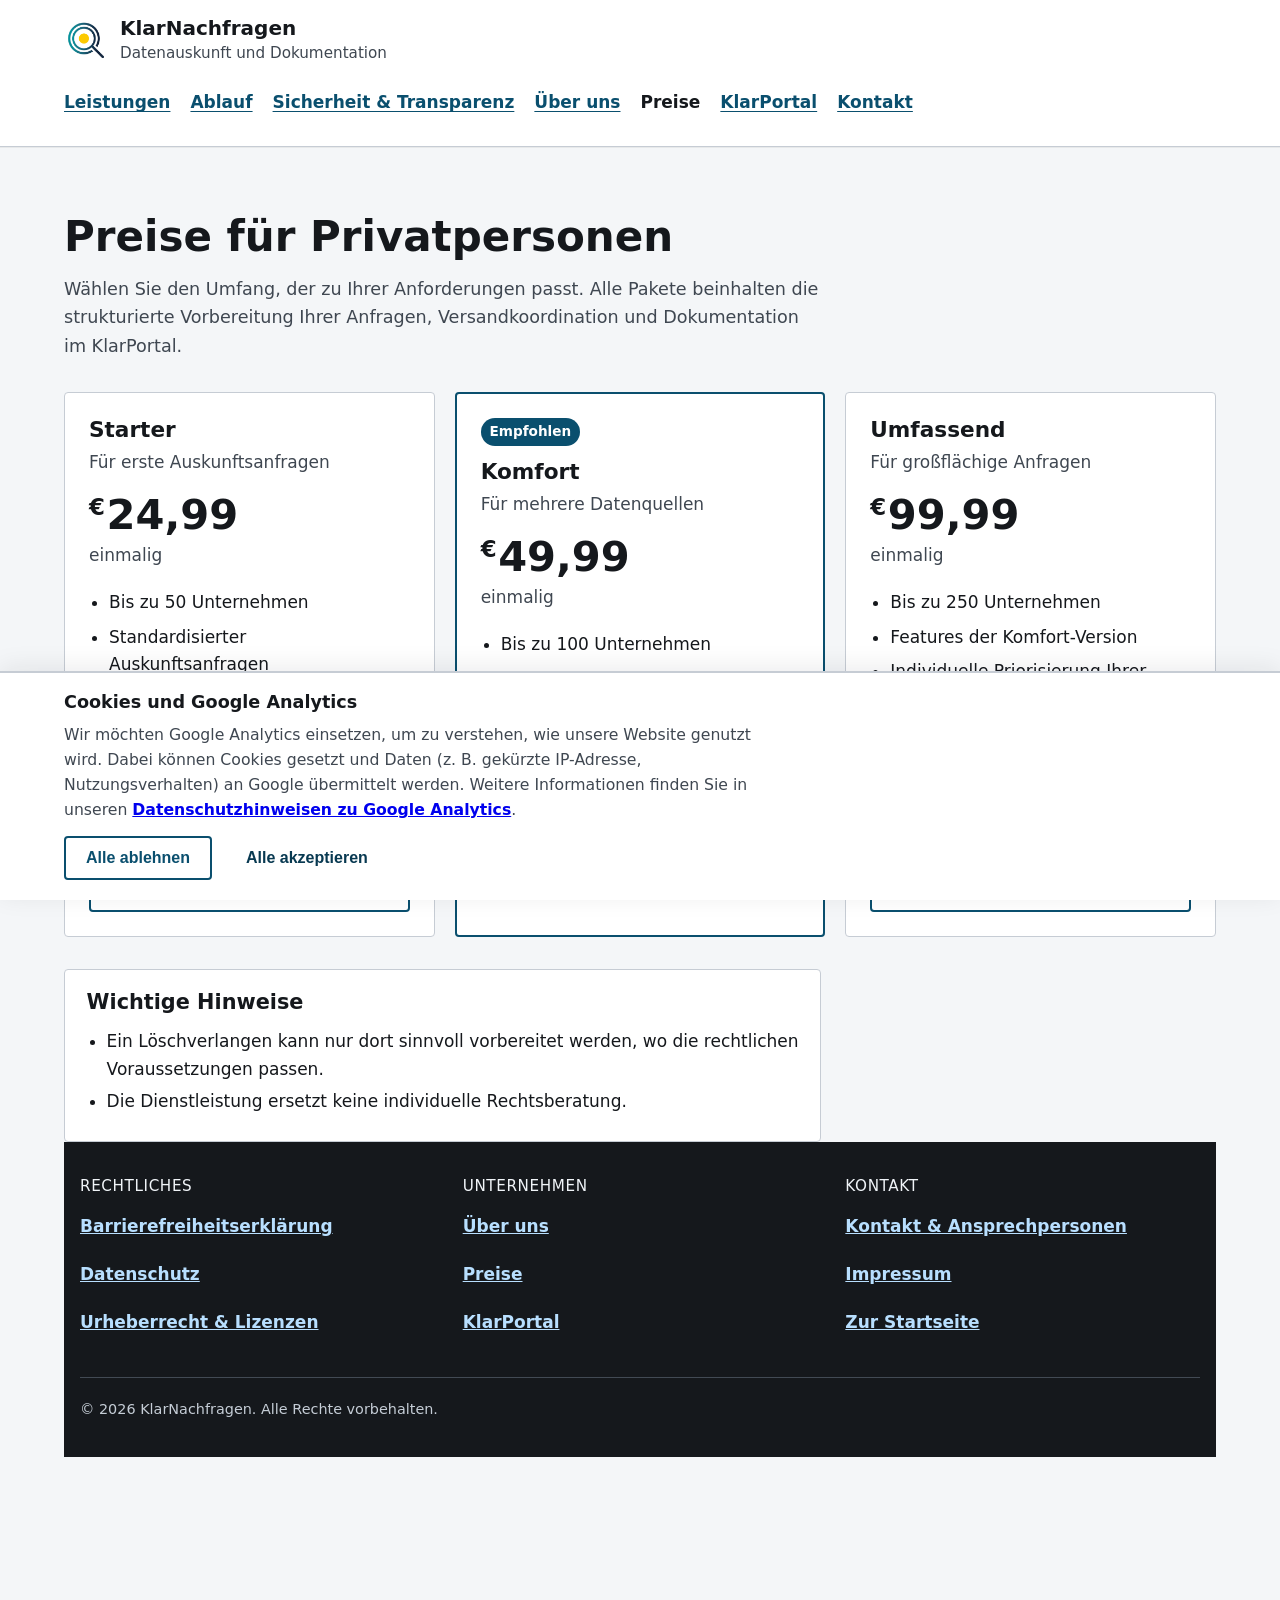
<file: preise.html>
<!DOCTYPE html>
<html lang="de">
  <head>
    <meta charset="utf-8" />
    <meta name="viewport" content="width=device-width, initial-scale=1" />
    <title>Preise | KlarNachfragen</title>
    <meta
      name="description"
      content="Preise für Privatpersonen: Pakete für Datenauskunftsanfragen, optionale Löschverlangen und Dokumentation im KlarPortal."
    />
    <script src="./js/github-pages-base.js"></script>
    <link rel="stylesheet" href="./css/styles.css" />
  </head>
  <body class="has-cookie-banner-mock">
    <a class="skip-link" href="#inhalt">Zum Hauptinhalt springen</a>

    <header class="site-header">
      <div class="container header-inner">
        <div>
          <a class="brand-link" href="index.html">
            <img
              class="brand-logo"
              src="./imgs/logo.png"
              alt=""
              width="44"
              height="44"
              decoding="async"
            />
            <span class="brand-stack">
              <span class="brand-name">KlarNachfragen</span>
              <span class="tagline">Datenauskunft und Dokumentation</span>
            </span>
          </a>
        </div>
        <nav class="site-nav" aria-label="Hauptnavigation">
          <ul>
            <li><a href="index.html#leistungen">Leistungen</a></li>
            <li><a href="index.html#ablauf">Ablauf</a></li>
            <li><a href="index.html#warum-wir">Sicherheit &amp; Transparenz</a></li>
            <li><a href="ueber-uns.html">Über uns</a></li>
            <li><a href="preise.html" aria-current="page">Preise</a></li>
            <li><a href="klarportal.html">KlarPortal</a></li>
            <li><a href="kontakt.html">Kontakt</a></li>
          </ul>
        </nav>
      </div>
    </header>

    <main id="inhalt" class="container pricing-page" tabindex="-1">
      <header class="pricing-header">
        <h1>Preise für Privatpersonen</h1>
        <p class="pricing-lead">
          Wählen Sie den Umfang, der zu Ihrer Anforderungen passt. Alle Pakete beinhalten die strukturierte Vorbereitung
          Ihrer Anfragen, Versandkoordination und Dokumentation im KlarPortal.
        </p>
      </header>

      <section class="pricing-grid" aria-label="Preispakete">
        <article class="pricing-card">
          <h2>Starter</h2>
          <p class="pricing-card__subtitle">Für erste Auskunftsanfragen</p>
          <p class="pricing-card__price">
            <span class="pricing-card__currency">€</span>24,99
          </p>
          <p class="pricing-card__frequency">einmalig</p>
          <ul class="pricing-list">
            <li>Bis zu 50 Unternehmen</li>
            <li>Standardisierter Auskunftsanfragen</li>
            <li>Statusübersicht im KlarPortal</li>
            <li>Antwortsammlung und einfache Dokumentation</li>
          </ul>
          <a class="btn btn-portal-secondary pricing-card__action" href="klarportal.html#registrierung">
            Starter wählen
          </a>
        </article>

        <article class="pricing-card pricing-card--highlight" aria-labelledby="comfort-heading">
          <p class="pricing-badge">Empfohlen</p>
          <h2 id="comfort-heading">Komfort</h2>
          <p class="pricing-card__subtitle">Für mehrere Datenquellen</p>
          <p class="pricing-card__price">
            <span class="pricing-card__currency">€</span>49,99
          </p>
          <p class="pricing-card__frequency">einmalig</p>
          <ul class="pricing-list">
            <li>Bis zu 100 Unternehmen</li>
            <li>Features der Starter-Version</li>
            <li>Auskunftsanfragen und optionale Löschverlangen</li>
            <li>Analyse der Erbegnisse</li>
          </ul>
          <a class="btn btn-primary pricing-card__action" href="klarportal.html#registrierung">
            Komfort wählen
          </a>
        </article>

        <article class="pricing-card">
          <h2>Umfassend</h2>
          <p class="pricing-card__subtitle">Für großflächige Anfragen</p>
          <p class="pricing-card__price">
            <span class="pricing-card__currency">€</span>99,99
          </p>
          <p class="pricing-card__frequency">einmalig</p>
          <ul class="pricing-list">
            <li>Bis zu 250 Unternehmen</li>
            <li>Features der Komfort-Version</li>
            <li>Individuelle Priorisierung Ihrer Anfrageziele</li>
            <li>Erweiterte Dokumentation im KlarPortal</li>
            <li>Detailierter Abschlussbericht für Ihre Unterlagen</li>
          </ul>
          <a class="btn btn-portal-secondary pricing-card__action" href="klarportal.html#registrierung">
            Umfassend wählen
          </a>
        </article>
      </section>

      <section class="pricing-note" aria-labelledby="pricing-note-heading">
        <h2 id="pricing-note-heading">Wichtige Hinweise</h2>
        <ul>
          <li>Ein Löschverlangen kann nur dort sinnvoll vorbereitet werden, wo die rechtlichen Voraussetzungen passen.</li>
          <li>Die Dienstleistung ersetzt keine individuelle Rechtsberatung.</li>
        </ul>
      </section>

    <footer class="site-footer">
      <div class="container footer-grid">
        <div class="footer-nav" aria-labelledby="footer-legal-heading">
          <p id="footer-legal-heading" class="footer-heading">Rechtliches</p>
          <ul>
            <li><a href="barrierefreiheit.html">Barrierefreiheitserklärung</a></li>
            <li><a href="datenschutz.html">Datenschutz</a></li>
            <li><a href="urheberrecht-lizenzen.html">Urheberrecht &amp; Lizenzen</a></li>
          </ul>
        </div>
        <div class="footer-nav" aria-labelledby="footer-company-heading">
          <p id="footer-company-heading" class="footer-heading">Unternehmen</p>
          <ul>
            <li><a href="ueber-uns.html">Über uns</a></li>
            <li><a href="preise.html" aria-current="page">Preise</a></li>
            <li><a href="klarportal.html">KlarPortal</a></li>
          </ul>
        </div>
        <div class="footer-nav" aria-labelledby="footer-contact-heading">
          <p id="footer-contact-heading" class="footer-heading">Kontakt</p>
          <ul>
            <li><a href="kontakt.html">Kontakt &amp; Ansprechpersonen</a></li>
            <li><a href="kontakt.html#impressum">Impressum</a></li>
            <li><a href="index.html">Zur Startseite</a></li>
          </ul>
        </div>
      </div>
      <div class="container">
        <p class="copyright-line">© 2026 KlarNachfragen. Alle Rechte vorbehalten.</p>
      </div>
    </footer>
    <aside
      class="cookie-banner"
      role="region"
      aria-labelledby="cookie-banner-heading"
      aria-describedby="cookie-banner-text"
    >
      <div class="cookie-banner__inner">
        <h2 id="cookie-banner-heading" class="cookie-banner__title">Cookies und Google Analytics</h2>
        <p id="cookie-banner-text" class="cookie-banner__text">
          Wir möchten Google Analytics einsetzen, um zu verstehen, wie unsere Website genutzt wird. Dabei können
          Cookies gesetzt und Daten (z.&nbsp;B. gekürzte IP-Adresse, Nutzungsverhalten) an Google übermittelt werden.
          Weitere Informationen finden Sie in unseren
          <a href="datenschutz.html#google-analytics">Datenschutzhinweisen zu Google Analytics</a>.
        </p>
        <div class="cookie-banner__actions">
          <button type="button" class="btn btn-portal-secondary cookie-banner__btn">Alle ablehnen</button>
          <button type="button" class="btn btn-primary cookie-banner__btn">Alle akzeptieren</button>
        </div>
      </div>
    </aside>
    <script defer src="./js/enhancements.js"></script>
  </body>
</html>
</file>
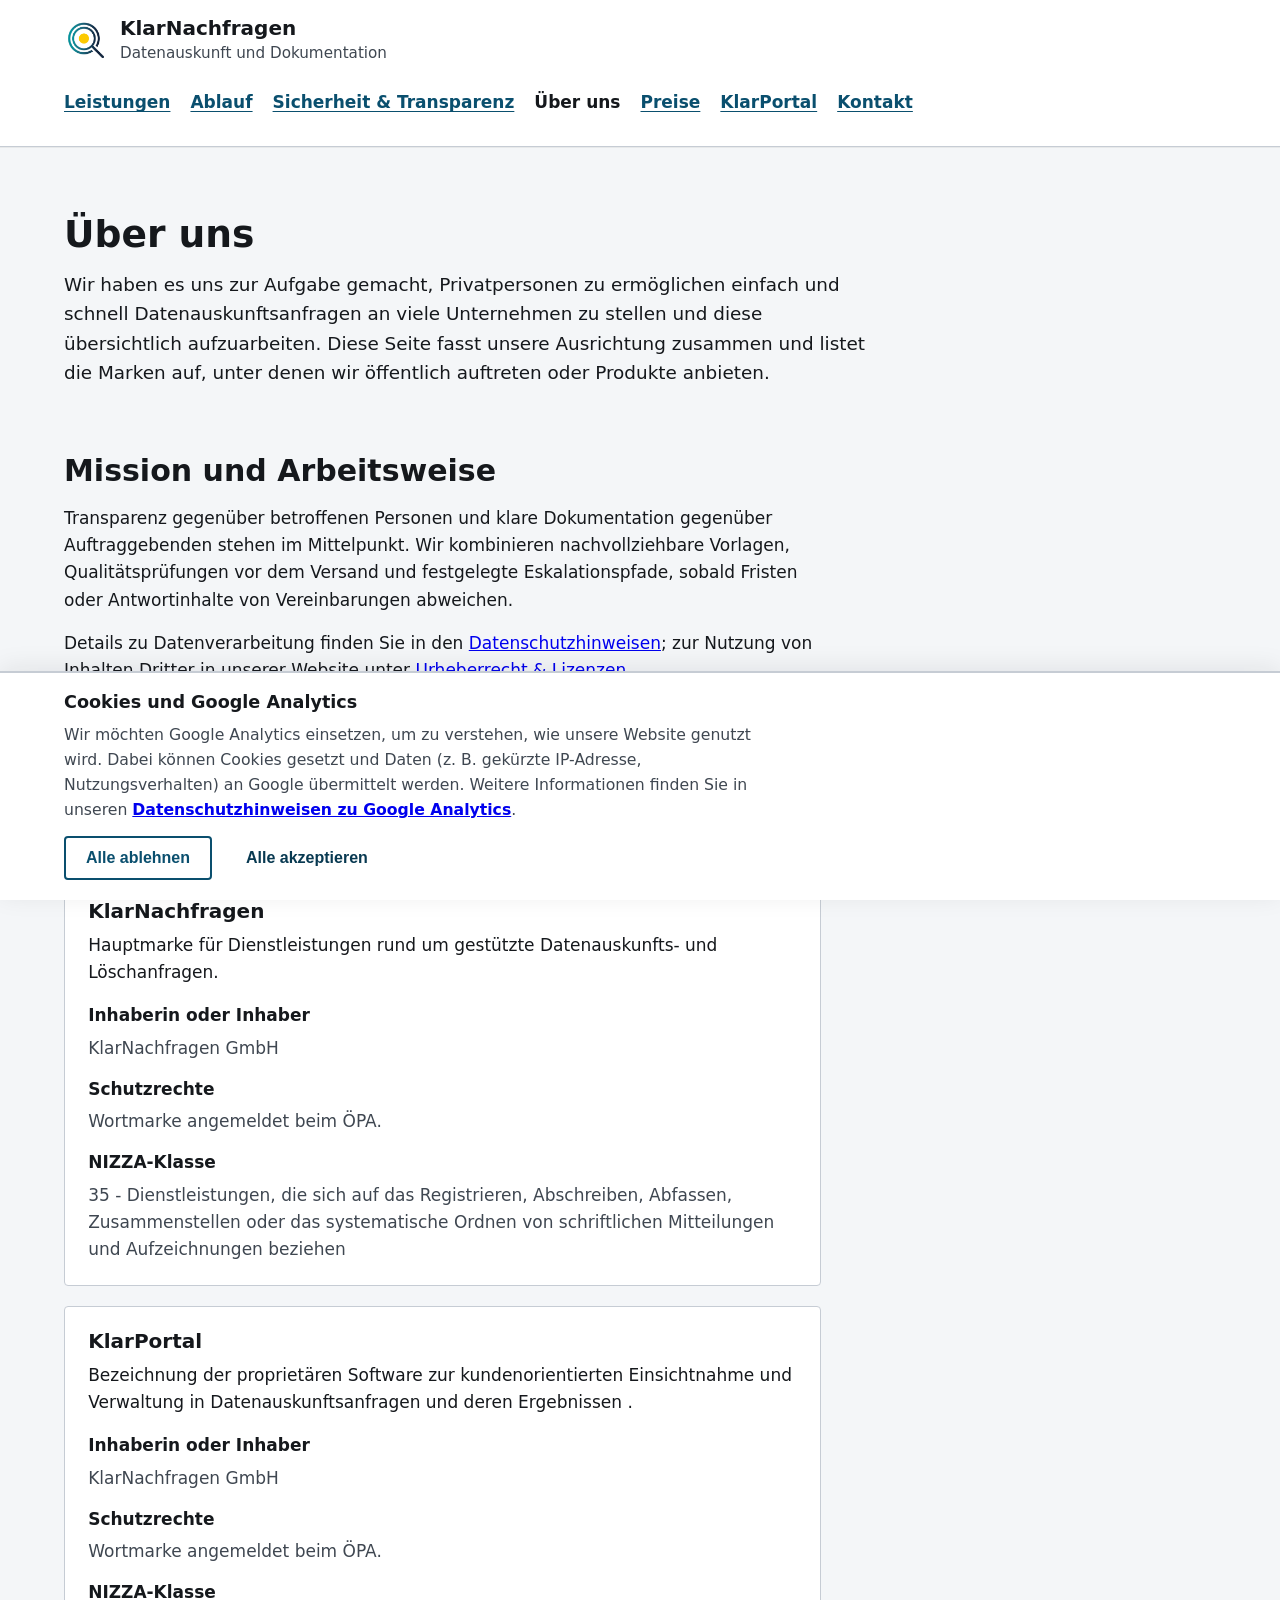
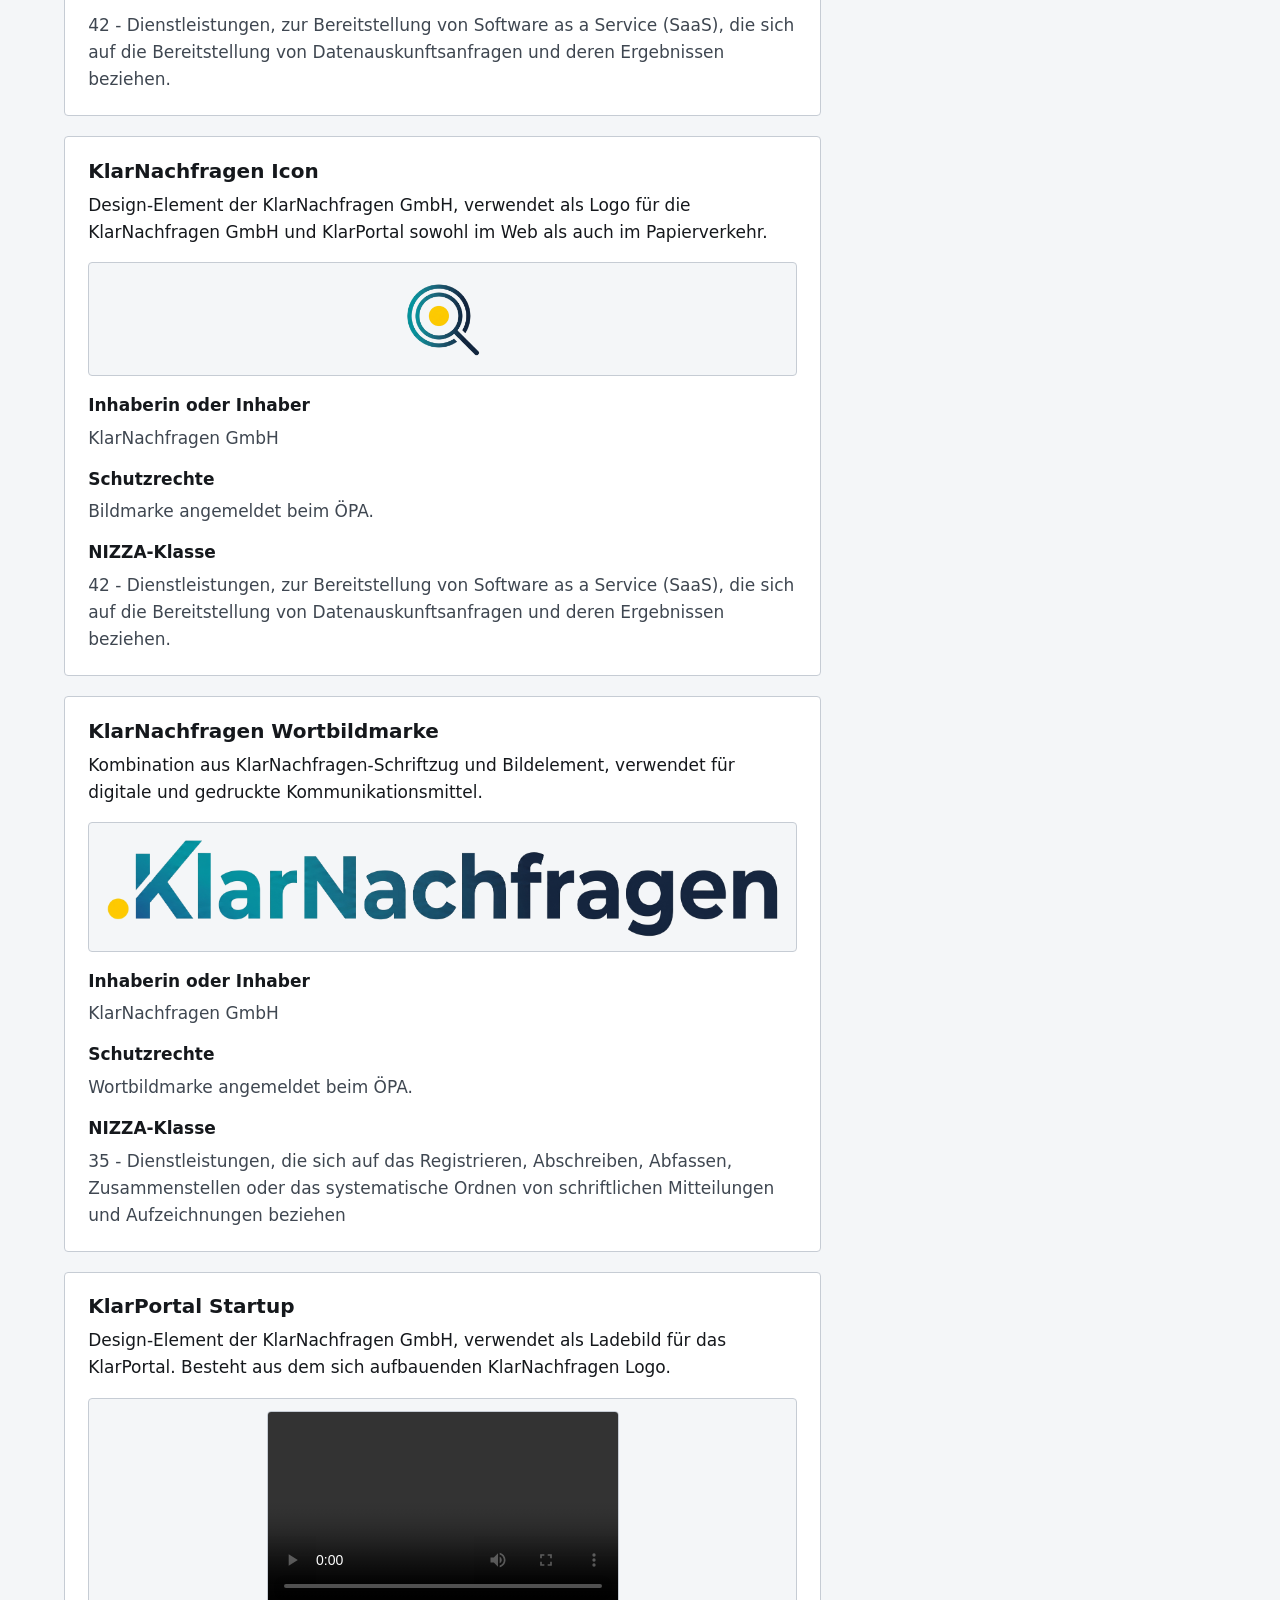
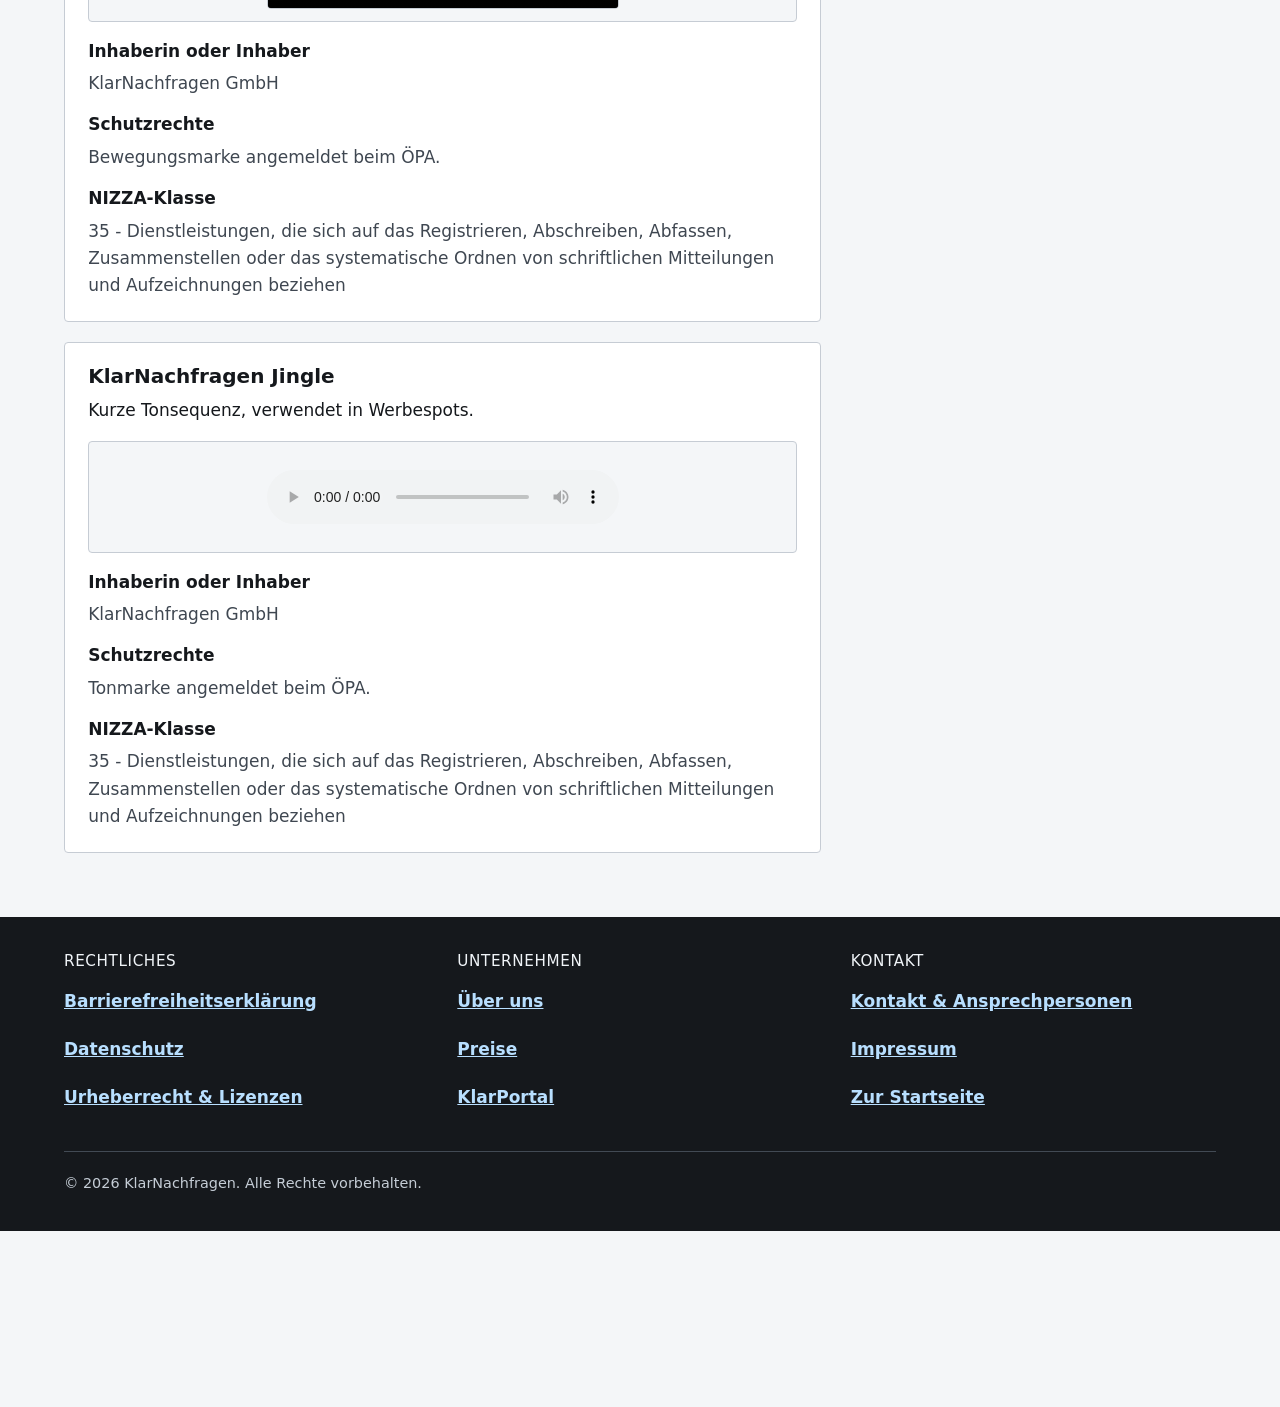
<file: ueber-uns.html>
<!DOCTYPE html>
<html lang="de">
  <head>
    <meta charset="utf-8" />
    <meta name="viewport" content="width=device-width, initial-scale=1" />
    <title>Über uns | KlarNachfragen</title>
    <meta
      name="description"
      content="Unternehmensprofil der KlarNachfragen GmbH und dokumentiertes Markenregister mit Eigentümerschaft, Nutzungskontext und Kontakthinweisen."
    />
    <script src="./js/github-pages-base.js"></script>
    <link rel="stylesheet" href="./css/styles.css" />
  </head>
  <body class="has-cookie-banner-mock">
    <a class="skip-link" href="#inhalt">Zum Hauptinhalt springen</a>

    <header class="site-header">
      <div class="container header-inner">
        <div>
          <a class="brand-link" href="index.html">
            <img
              class="brand-logo"
              src="./imgs/logo.png"
              alt=""
              width="44"
              height="44"
              decoding="async"
            />
            <span class="brand-stack">
              <span class="brand-name">KlarNachfragen</span>
              <span class="tagline">Datenauskunft und Dokumentation</span>
            </span>
          </a>
        </div>
        <nav class="site-nav" aria-label="Hauptnavigation">
          <ul>
            <li><a href="index.html#leistungen">Leistungen</a></li>
            <li><a href="index.html#ablauf">Ablauf</a></li>
            <li><a href="index.html#warum-wir">Sicherheit &amp; Transparenz</a></li>
            <li><a href="ueber-uns.html" aria-current="page">Über uns</a></li>
            <li><a href="preise.html">Preise</a></li>
            <li><a href="klarportal.html">KlarPortal</a></li>
            <li><a href="kontakt.html">Kontakt</a></li>
          </ul>
        </nav>
      </div>
    </header>

    <main id="inhalt" class="container about-main" tabindex="-1">
      <header class="about-page-header">
        <h1>Über uns</h1>
        <p class="lead-text about-lead">
          Wir haben es uns zur Aufgabe gemacht, Privatpersonen zu ermöglichen einfach und schnell Datenauskunftsanfragen an viele Unternehmen zu stellen und diese übersichtlich aufzuarbeiten. Diese Seite fasst unsere Ausrichtung zusammen
          und listet die Marken auf, unter denen wir öffentlich auftreten oder Produkte anbieten.
        </p>
      </header>

      <section class="about-section" aria-labelledby="auftrag-heading">
        <h2 id="auftrag-heading">Mission und Arbeitsweise</h2>
        <p>
          Transparenz gegenüber betroffenen Personen und klare Dokumentation gegenüber Auftraggebenden stehen im Mittelpunkt.
          Wir kombinieren nachvollziehbare Vorlagen, Qualitätsprüfungen vor dem Versand und festgelegte Eskalationspfade,
          sobald Fristen oder Antwortinhalte von Vereinbarungen abweichen.
        </p>
        <p>
          Details zu Datenverarbeitung finden Sie in den <a href="datenschutz.html">Datenschutzhinweisen</a>;
          zur Nutzung von Inhalten Dritter in unserer Website unter
          <a href="urheberrecht-lizenzen.html">Urheberrecht &amp; Lizenzen</a>.
        </p>
      </section>

      <section class="about-section brand-registry" aria-labelledby="marken-heading">
        <h2 id="marken-heading">Markenregister</h2>
        <p>
          Bei den folgenden Einträgen handelt es sich um eine Auflistung unserer registrierten Marken.
        </p>

        <div class="brand-registry-list">
          <article class="brand-entry" aria-labelledby="brand-primary-heading">
            <h3 id="brand-primary-heading">KlarNachfragen</h3>
            <p class="brand-summary">
              Hauptmarke für Dienstleistungen rund um gestützte Datenauskunfts- und Löschanfragen.
            </p>
            <dl class="brand-meta">
              <dt>Inhaberin oder Inhaber</dt>
              <dd>KlarNachfragen GmbH</dd>
              <dt>Schutzrechte</dt>
              <dd>Wortmarke angemeldet beim ÖPA.</dd>
              <dt>NIZZA-Klasse</dt>
              <dd>35 - Dienstleistungen, die sich auf das Registrieren, Abschreiben, Abfassen,
                Zusammenstellen oder das systematische Ordnen von schriftlichen
                Mitteilungen und Aufzeichnungen beziehen</dd>
            </dl>
          </article>

          <article class="brand-entry" aria-labelledby="brand-secondary-heading">
            <h3 id="brand-secondary-heading">KlarPortal</h3>
            <p class="brand-summary">
              Bezeichnung der proprietären Software zur kundenorientierten Einsichtnahme und Verwaltung in Datenauskunftsanfragen und deren Ergebnissen .
            </p>
            <dl class="brand-meta">
              <dt>Inhaberin oder Inhaber</dt>
              <dd>KlarNachfragen GmbH</dd>
              <dt>Schutzrechte</dt>
              <dd>Wortmarke angemeldet beim ÖPA.</dd>
              <dt>NIZZA-Klasse</dt>
              <dd>42 - Dienstleistungen, zur Bereitstellung von Software as a Service (SaaS), 
				die sich auf die Bereitstellung von Datenauskunftsanfragen und deren Ergebnissen beziehen.</dd>
            </dl>
          </article>

          <article class="brand-entry" aria-labelledby="brand-icon-heading">
            <h3 id="brand-icon-heading">KlarNachfragen Icon</h3>
            <p class="brand-summary">
              Design-Element der KlarNachfragen GmbH, verwendet als Logo für die KlarNachfragen GmbH und KlarPortal sowohl im Web als auch im Papierverkehr.
            </p>
            <figure class="brand-media brand-media--icon">
              <img
                src="./imgs/logo.png"
                alt="KlarNachfragen Icon"
                width="160"
                height="160"
                loading="lazy"
                decoding="async"
              />
            </figure>
            <dl class="brand-meta">
              <dt>Inhaberin oder Inhaber</dt>
              <dd>KlarNachfragen GmbH</dd>
              <dt>Schutzrechte</dt>
              <dd>Bildmarke angemeldet beim ÖPA.</dd>
              <dt>NIZZA-Klasse</dt>
              <dd>42 - Dienstleistungen, zur Bereitstellung von Software as a Service (SaaS), 
				die sich auf die Bereitstellung von Datenauskunftsanfragen und deren Ergebnissen beziehen.</dd>
            </dl>
          </article>

          <article class="brand-entry" aria-labelledby="brand-word-image-heading">
            <h3 id="brand-word-image-heading">KlarNachfragen Wortbildmarke</h3>
            <p class="brand-summary">
              Kombination aus KlarNachfragen-Schriftzug und Bildelement, verwendet für digitale und gedruckte
              Kommunikationsmittel.
            </p>
            <figure class="brand-media">
              <img
                src="./imgs/logo_text.png"
                alt="KlarNachfragen Wortbildmarke"
                width="320"
                height="160"
                loading="lazy"
                decoding="async"
              />
            </figure>
            <dl class="brand-meta">
              <dt>Inhaberin oder Inhaber</dt>
              <dd>KlarNachfragen GmbH</dd>
              <dt>Schutzrechte</dt>
              <dd>Wortbildmarke angemeldet beim ÖPA.</dd>
              <dt>NIZZA-Klasse</dt>
              <dd>35 - Dienstleistungen, die sich auf das Registrieren, Abschreiben, Abfassen,
                Zusammenstellen oder das systematische Ordnen von schriftlichen
                Mitteilungen und Aufzeichnungen beziehen</dd>
            </dl>
          </article>

          <article class="brand-entry" aria-labelledby="brand-startup-heading">
            <h3 id="brand-startup-heading">KlarPortal Startup</h3>
            <p class="brand-summary">
              Design-Element der KlarNachfragen GmbH, verwendet als Ladebild für das KlarPortal. Besteht aus dem sich aufbauenden KlarNachfragen Logo.
            </p>
            <figure class="brand-media">
              <video
                class="brand-media__video"
                controls
                preload="metadata"
                aria-label="Leerer Videoplayer für die Bewegungsmarke KlarPortal Startup"
              ></video>
            </figure>
            <dl class="brand-meta">
              <dt>Inhaberin oder Inhaber</dt>
              <dd>KlarNachfragen GmbH</dd>
              <dt>Schutzrechte</dt>
              <dd>Bewegungsmarke angemeldet beim ÖPA.</dd>
			  <dt>NIZZA-Klasse</dt>
			  <dd>35 - Dienstleistungen, die sich auf das Registrieren, Abschreiben, Abfassen,
                Zusammenstellen oder das systematische Ordnen von schriftlichen
                Mitteilungen und Aufzeichnungen beziehen</dd>
            </dl>
          </article>

          <article class="brand-entry" aria-labelledby="brand-jingle-heading">
            <h3 id="brand-jingle-heading">KlarNachfragen Jingle</h3>
            <p class="brand-summary">
              Kurze Tonsequenz, verwendet in Werbespots.
            </p>
            <figure class="brand-media brand-media--audio">
              <audio
                class="brand-media__audio"
                controls
                preload="none"
                aria-label="Leere Tonsequenz für die Tonmarke KlarNachfragen Jingle"
              ></audio>
            </figure>
            <dl class="brand-meta">
              <dt>Inhaberin oder Inhaber</dt>
              <dd>KlarNachfragen GmbH</dd>
              <dt>Schutzrechte</dt>
              <dd>Tonmarke angemeldet beim ÖPA.</dd>
			  <dt>NIZZA-Klasse</dt>
			  <dd>35 - Dienstleistungen, die sich auf das Registrieren, Abschreiben, Abfassen,
                Zusammenstellen oder das systematische Ordnen von schriftlichen
                Mitteilungen und Aufzeichnungen beziehen</dd>
            </dl>
          </article>
        </div>
      </section>
    </main>

    <footer class="site-footer">
      <div class="container footer-grid">
        <div class="footer-nav" aria-labelledby="footer-legal-heading">
          <p id="footer-legal-heading" class="footer-heading">Rechtliches</p>
          <ul>
            <li><a href="barrierefreiheit.html">Barrierefreiheitserklärung</a></li>
            <li><a href="datenschutz.html">Datenschutz</a></li>
            <li><a href="urheberrecht-lizenzen.html">Urheberrecht &amp; Lizenzen</a></li>
          </ul>
        </div>
        <div class="footer-nav" aria-labelledby="footer-company-heading">
          <p id="footer-company-heading" class="footer-heading">Unternehmen</p>
          <ul>
            <li><a href="ueber-uns.html" aria-current="page">Über uns</a></li>
            <li><a href="preise.html">Preise</a></li>
            <li><a href="klarportal.html">KlarPortal</a></li>
          </ul>
        </div>
        <div class="footer-nav" aria-labelledby="footer-contact-heading">
          <p id="footer-contact-heading" class="footer-heading">Kontakt</p>
          <ul>
            <li><a href="kontakt.html">Kontakt &amp; Ansprechpersonen</a></li>
            <li><a href="kontakt.html#impressum">Impressum</a></li>
            <li><a href="index.html">Zur Startseite</a></li>
          </ul>
        </div>
      </div>
      <div class="container">
        <p class="copyright-line">© 2026 KlarNachfragen. Alle Rechte vorbehalten.</p>
      </div>
    </footer>
    <aside
      class="cookie-banner"
      role="region"
      aria-labelledby="cookie-banner-heading"
      aria-describedby="cookie-banner-text"
    >
      <div class="cookie-banner__inner">
        <h2 id="cookie-banner-heading" class="cookie-banner__title">Cookies und Google Analytics</h2>
        <p id="cookie-banner-text" class="cookie-banner__text">
          Wir möchten Google Analytics einsetzen, um zu verstehen, wie unsere Website genutzt wird. Dabei können
          Cookies gesetzt und Daten (z.&nbsp;B. gekürzte IP-Adresse, Nutzungsverhalten) an Google übermittelt werden.
          Weitere Informationen finden Sie in unseren
          <a href="datenschutz.html#google-analytics">Datenschutzhinweisen zu Google Analytics</a>.
        </p>
        <div class="cookie-banner__actions">
          <button type="button" class="btn btn-portal-secondary cookie-banner__btn">
            Alle ablehnen
          </button>
          <button type="button" class="btn btn-primary cookie-banner__btn">
            Alle akzeptieren
          </button>
        </div>
      </div>
    </aside>
    <script defer src="./js/enhancements.js"></script>
  </body>
</html>
</file>
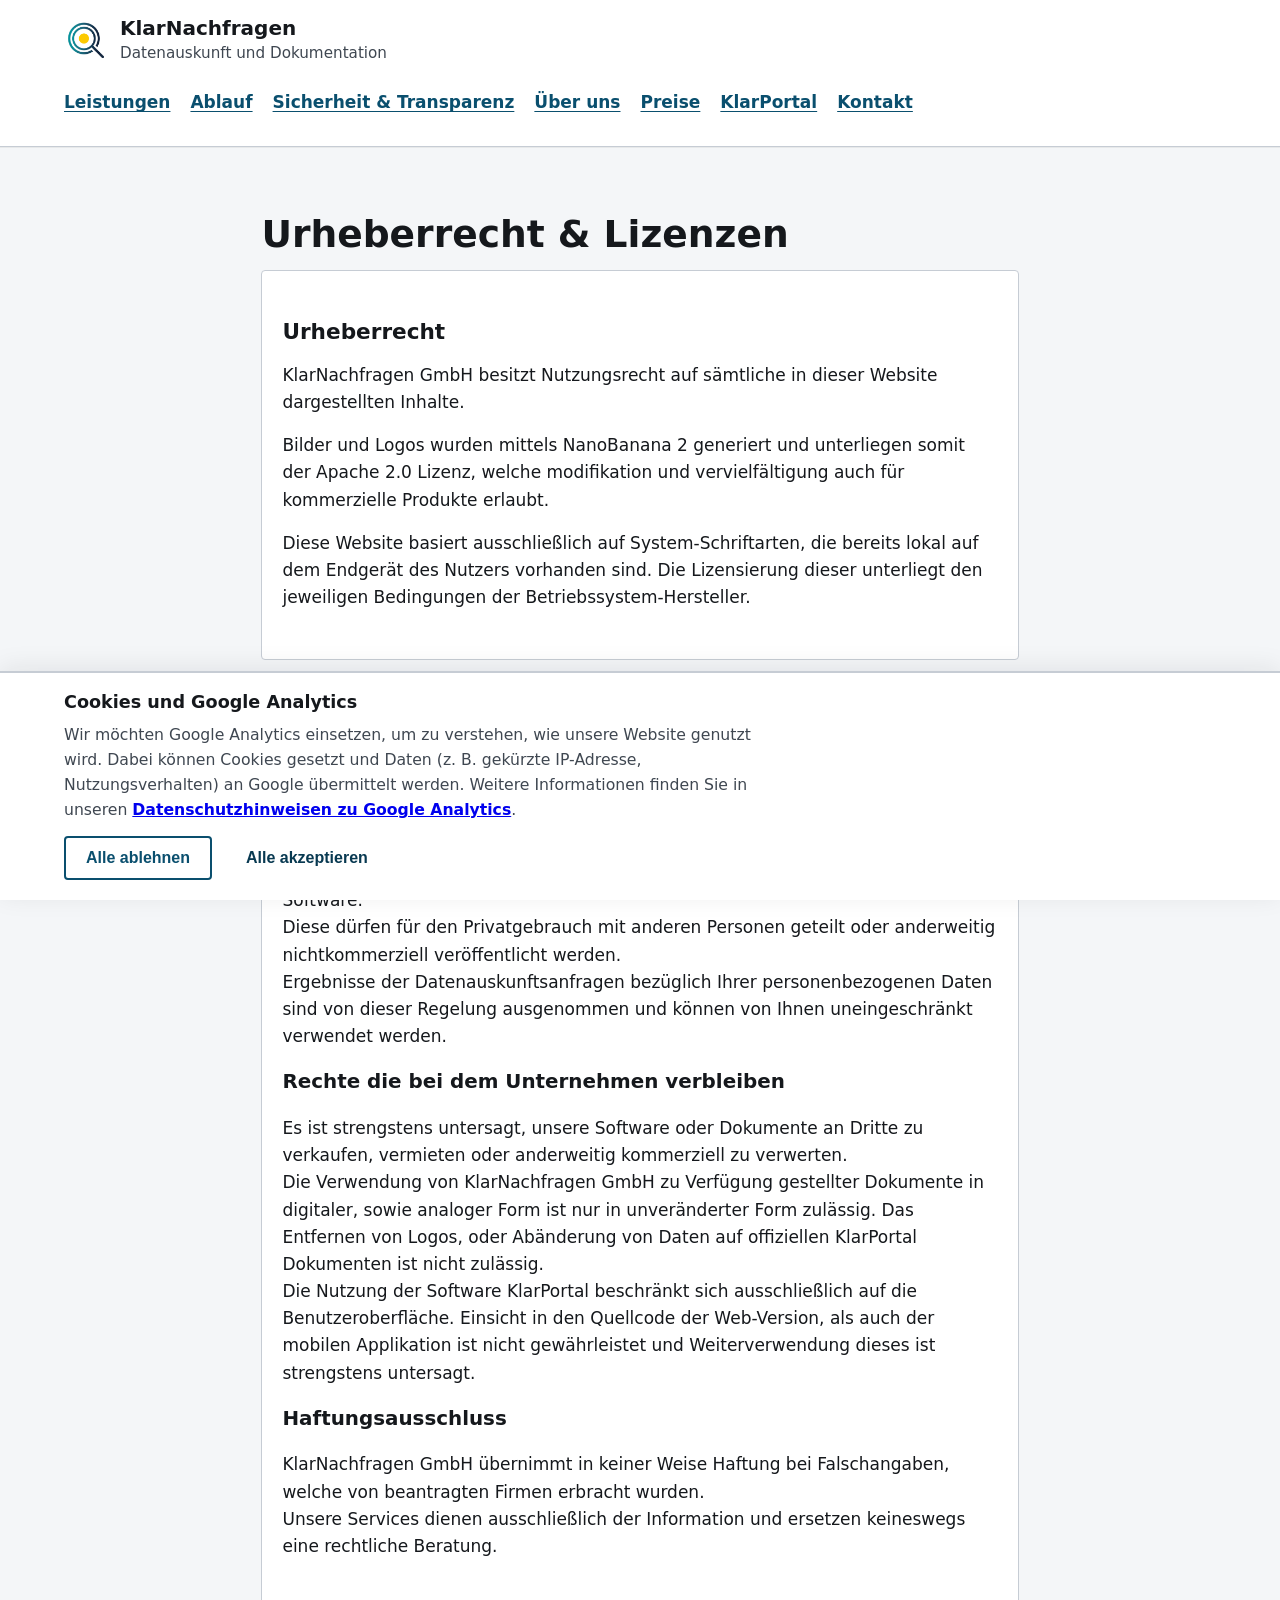
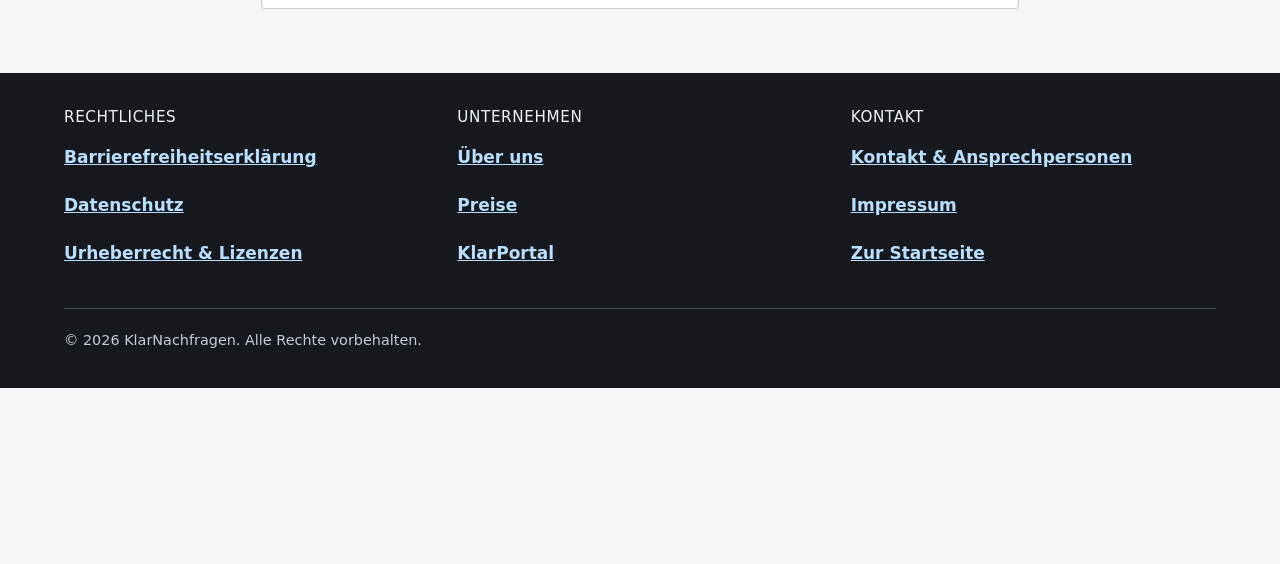
<file: urheberrecht-lizenzen.html>
<!DOCTYPE html>
<html lang="de">
  <head>
    <meta charset="utf-8" />
    <meta name="viewport" content="width=device-width, initial-scale=1" />
    <title>Urheberrecht &amp; Lizenzen | KlarNachfragen</title>
    <meta
      name="description"
      content="Urheberrecht: Schutzrechte an Inhalten dieser Website. Lizenzbedingungen: Open-Source-Komponenten und Drittanbieter – Platzhalter für KlarNachfragen."
    />
    <script src="./js/github-pages-base.js"></script>
    <link rel="stylesheet" href="./css/styles.css" />
  </head>
  <body class="has-cookie-banner-mock">
    <a class="skip-link" href="#inhalt">Zum Hauptinhalt springen</a>

    <header class="site-header">
      <div class="container header-inner">
        <div>
          <a class="brand-link" href="index.html">
            <img
              class="brand-logo"
              src="./imgs/logo.png"
              alt=""
              width="44"
              height="44"
              decoding="async"
            />
            <span class="brand-stack">
              <span class="brand-name">KlarNachfragen</span>
              <span class="tagline">Datenauskunft und Dokumentation</span>
            </span>
          </a>
        </div>
        <nav class="site-nav" aria-label="Hauptnavigation">
          <ul>
            <li><a href="index.html#leistungen">Leistungen</a></li>
            <li><a href="index.html#ablauf">Ablauf</a></li>
            <li><a href="index.html#warum-wir">Sicherheit &amp; Transparenz</a></li>
            <li><a href="ueber-uns.html">Über uns</a></li>
            <li><a href="preise.html">Preise</a></li>
            <li><a href="klarportal.html">KlarPortal</a></li>
            <li><a href="kontakt.html">Kontakt</a></li>
          </ul>
        </nav>
      </div>
    </header>

    <main id="inhalt" class="container legal-split-page" tabindex="-1">
      <h1 class="legal-page-title">Urheberrecht &amp; Lizenzen</h1>

      <section class="page-notice legal-section" aria-labelledby="urheber-heading">
        <h2 id="urheber-heading">Urheberrecht</h2>
        <p>
          KlarNachfragen GmbH besitzt Nutzungsrecht auf sämtliche in dieser Website dargestellten Inhalte.
        </p>
        <p>
          Bilder und Logos wurden mittels NanoBanana 2 generiert und unterliegen somit der Apache 2.0 Lizenz, welche modifikation und vervielfältigung auch für kommerzielle Produkte erlaubt. 
        </p>
        <p>
          Diese Website basiert ausschließlich auf System-Schriftarten, die bereits lokal auf dem Endgerät des Nutzers vorhanden sind. 
          Die Lizensierung dieser unterliegt den jeweiligen Bedingungen der Betriebssystem-Hersteller.
        </p>
      </section>

      <section class="page-notice legal-section" aria-labelledby="lizenzen-heading" id="lizenzbedingungen">
        <h2 id="lizenzen-heading">Lizenzbedingungen</h2>
        <h3>Durch Kauf erworbene Nutzungsrechte</h3>
        <p>
          Sofern nicht ausdrücklich anders vereinbart, gewährt KlarNachfragen GmbH mit Erwerb eines unserer Services Nutzung der bereitgestellten Dokumente und Software.<br>
          Diese dürfen für den Privatgebrauch mit anderen Personen geteilt oder anderweitig nichtkommerziell veröffentlicht werden.<br>
          Ergebnisse der Datenauskunftsanfragen bezüglich Ihrer personenbezogenen Daten sind von dieser Regelung ausgenommen und können von Ihnen uneingeschränkt verwendet werden.
        </p>
        <h3>Rechte die bei dem Unternehmen verbleiben</h3>
        <p>
          Es ist strengstens untersagt, unsere Software oder Dokumente an Dritte zu verkaufen, vermieten oder anderweitig kommerziell zu verwerten.<br>
          Die Verwendung von KlarNachfragen GmbH zu Verfügung gestellter Dokumente in digitaler, sowie analoger Form ist nur in unveränderter Form zulässig.
          Das Entfernen von Logos, oder Abänderung von Daten auf offiziellen KlarPortal Dokumenten ist nicht zulässig.<br>
          Die Nutzung der Software KlarPortal beschränkt sich ausschließlich auf die Benutzeroberfläche. 
          Einsicht in den Quellcode der Web-Version, als auch der mobilen Applikation ist nicht gewährleistet und
          Weiterverwendung dieses ist strengstens untersagt. 
        </p>
        <h3>Haftungsausschluss</h3>
        <p>
          KlarNachfragen GmbH übernimmt in keiner Weise Haftung bei Falschangaben, welche von beantragten Firmen erbracht wurden.<br>
          Unsere Services dienen ausschließlich der Information und ersetzen keineswegs eine rechtliche Beratung.
        </p>
      </section>
    </main>

    <footer class="site-footer">
      <div class="container footer-grid">
        <div class="footer-nav" aria-labelledby="footer-legal-heading">
          <p id="footer-legal-heading" class="footer-heading">Rechtliches</p>
          <ul>
            <li><a href="barrierefreiheit.html">Barrierefreiheitserklärung</a></li>
            <li><a href="datenschutz.html">Datenschutz</a></li>
            <li><a href="urheberrecht-lizenzen.html" aria-current="page">Urheberrecht &amp; Lizenzen</a></li>
          </ul>
        </div>
        <div class="footer-nav" aria-labelledby="footer-company-heading">
          <p id="footer-company-heading" class="footer-heading">Unternehmen</p>
          <ul>
            <li><a href="ueber-uns.html">Über uns</a></li>
            <li><a href="preise.html">Preise</a></li>
            <li><a href="klarportal.html">KlarPortal</a></li>
          </ul>
        </div>
        <div class="footer-nav" aria-labelledby="footer-contact-heading">
          <p id="footer-contact-heading" class="footer-heading">Kontakt</p>
          <ul>
            <li><a href="kontakt.html">Kontakt &amp; Ansprechpersonen</a></li>
            <li><a href="kontakt.html#impressum">Impressum</a></li>
            <li><a href="index.html">Zur Startseite</a></li>
          </ul>
        </div>
      </div>
      <div class="container">
        <p class="copyright-line">© 2026 KlarNachfragen. Alle Rechte vorbehalten.</p>
      </div>
    </footer>
    <aside
      class="cookie-banner"
      role="region"
      aria-labelledby="cookie-banner-heading"
      aria-describedby="cookie-banner-text"
    >
      <div class="cookie-banner__inner">
        <h2 id="cookie-banner-heading" class="cookie-banner__title">Cookies und Google Analytics</h2>
        <p id="cookie-banner-text" class="cookie-banner__text">
          Wir möchten Google Analytics einsetzen, um zu verstehen, wie unsere Website genutzt wird. Dabei können
          Cookies gesetzt und Daten (z.&nbsp;B. gekürzte IP-Adresse, Nutzungsverhalten) an Google übermittelt werden.
          Weitere Informationen finden Sie in unseren
          <a href="datenschutz.html#google-analytics">Datenschutzhinweisen zu Google Analytics</a>.
        </p>
        <div class="cookie-banner__actions">
          <button type="button" class="btn btn-portal-secondary cookie-banner__btn">
            Alle ablehnen
          </button>
          <button type="button" class="btn btn-primary cookie-banner__btn">
            Alle akzeptieren
          </button>
        </div>
      </div>
    </aside>
    <script defer src="./js/enhancements.js"></script>
  </body>
</html>
</file>
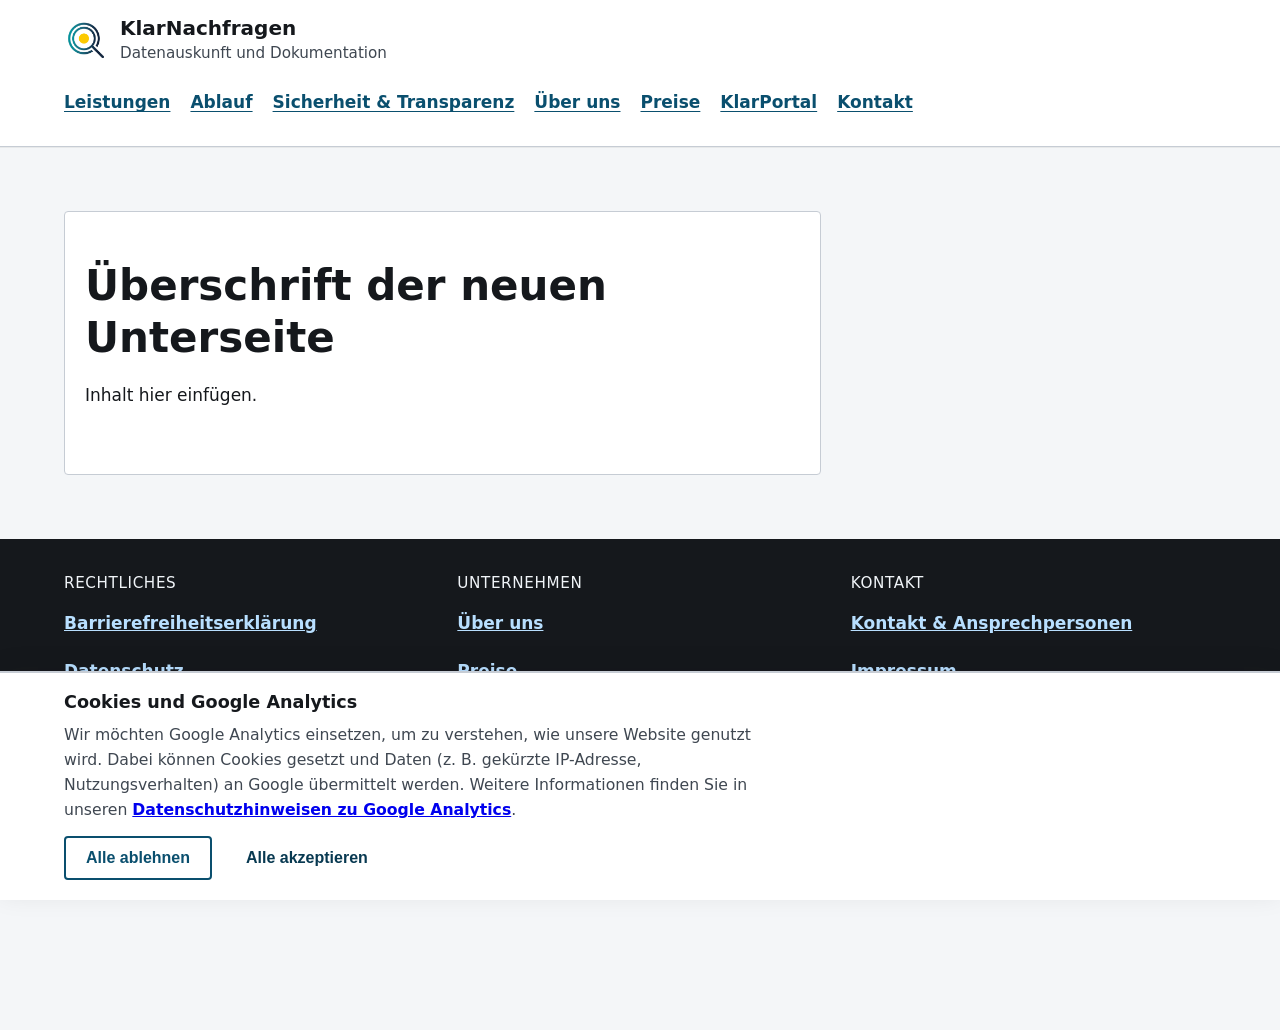
<file: vorlage-unterseite.html>
<!DOCTYPE html>
<!--
  Kopieren Sie diese Datei für neue Unterseiten.
  Aktualisieren Sie: title, meta description, h1 und den Hauptinhalt zwischen <main>…</main>.
  Setzen Sie aria-current="page" auf das passende Navigationselement sowie im Footer bei Bedarf um.
-->
<html lang="de">
  <head>
    <meta charset="utf-8" />
    <meta name="viewport" content="width=device-width, initial-scale=1" />
    <title>Unterseitentitel | KlarNachfragen</title>
    <meta name="description" content="Kurzbeschreibung der neuen Unterseite." />
    <script src="./js/github-pages-base.js"></script>
    <link rel="stylesheet" href="./css/styles.css" />
  </head>
  <body class="has-cookie-banner-mock">
    <a class="skip-link" href="#inhalt">Zum Hauptinhalt springen</a>

    <header class="site-header">
      <div class="container header-inner">
        <div>
          <a class="brand-link" href="index.html">
            <img
              class="brand-logo"
              src="./imgs/logo.png"
              alt=""
              width="44"
              height="44"
              decoding="async"
            />
            <span class="brand-stack">
              <span class="brand-name">KlarNachfragen</span>
              <span class="tagline">Datenauskunft und Dokumentation</span>
            </span>
          </a>
        </div>
        <nav class="site-nav" aria-label="Hauptnavigation">
          <ul>
            <li><a href="index.html#leistungen">Leistungen</a></li>
            <li><a href="index.html#ablauf">Ablauf</a></li>
            <li><a href="index.html#warum-wir">Sicherheit &amp; Transparenz</a></li>
            <li><a href="ueber-uns.html">Über uns</a></li>
            <li><a href="preise.html">Preise</a></li>
            <li><a href="klarportal.html">KlarPortal</a></li>
            <li><a href="kontakt.html">Kontakt</a></li>
          </ul>
        </nav>
      </div>
    </header>

    <main id="inhalt" class="container" tabindex="-1">
      <div class="page-notice">
        <h1>Überschrift der neuen Unterseite</h1>
        <p>Inhalt hier einfügen.</p>
      </div>
    </main>

    <footer class="site-footer">
      <div class="container footer-grid">
        <div class="footer-nav" aria-labelledby="footer-legal-heading">
          <p id="footer-legal-heading" class="footer-heading">Rechtliches</p>
          <ul>
            <li><a href="barrierefreiheit.html">Barrierefreiheitserklärung</a></li>
            <li><a href="datenschutz.html">Datenschutz</a></li>
            <li><a href="urheberrecht-lizenzen.html">Urheberrecht &amp; Lizenzen</a></li>
          </ul>
        </div>
        <div class="footer-nav" aria-labelledby="footer-company-heading">
          <p id="footer-company-heading" class="footer-heading">Unternehmen</p>
          <ul>
            <li><a href="ueber-uns.html">Über uns</a></li>
            <li><a href="preise.html">Preise</a></li>
            <li><a href="klarportal.html">KlarPortal</a></li>
          </ul>
        </div>
        <div class="footer-nav" aria-labelledby="footer-contact-heading">
          <p id="footer-contact-heading" class="footer-heading">Kontakt</p>
          <ul>
            <li><a href="kontakt.html">Kontakt &amp; Ansprechpersonen</a></li>
            <li><a href="kontakt.html#impressum">Impressum</a></li>
            <li><a href="index.html">Zur Startseite</a></li>
          </ul>
        </div>
      </div>
      <div class="container">
        <p class="copyright-line">© 2026 KlarNachfragen. Alle Rechte vorbehalten.</p>
      </div>
    </footer>
    <aside
      class="cookie-banner"
      role="region"
      aria-labelledby="cookie-banner-heading"
      aria-describedby="cookie-banner-text"
    >
      <div class="cookie-banner__inner">
        <h2 id="cookie-banner-heading" class="cookie-banner__title">Cookies und Google Analytics</h2>
        <p id="cookie-banner-text" class="cookie-banner__text">
          Wir möchten Google Analytics einsetzen, um zu verstehen, wie unsere Website genutzt wird. Dabei können
          Cookies gesetzt und Daten (z.&nbsp;B. gekürzte IP-Adresse, Nutzungsverhalten) an Google übermittelt werden.
          Weitere Informationen finden Sie in unseren
          <a href="datenschutz.html#google-analytics">Datenschutzhinweisen zu Google Analytics</a>.
        </p>
        <div class="cookie-banner__actions">
          <button type="button" class="btn btn-portal-secondary cookie-banner__btn">
            Alle ablehnen
          </button>
          <button type="button" class="btn btn-primary cookie-banner__btn">
            Alle akzeptieren
          </button>
        </div>
      </div>
    </aside>
    <script defer src="./js/enhancements.js"></script>
  </body>
</html>
</file>
<file: css/styles.css>
:root {
  color-scheme: light;
  --color-bg: #f4f6f8;
  --color-surface: #ffffff;
  --color-text: #15181c;
  --color-text-muted: #3f4751;
  --color-border: #c6ccd4;
  --color-accent: #0a4f6e;
  --color-accent-hover: #083951;
  --color-focus: #bf5c00;
  --shadow-subtle: 0 1px 0 rgba(21, 24, 28, 0.06);
  --font-body: system-ui, -apple-system, "Segoe UI", Roboto, "Helvetica Neue", Arial, sans-serif;
  --line-max: 70ch;
  --spacing-section: clamp(2.5rem, 5vw, 4rem);
}

*,
*::before,
*::after {
  box-sizing: border-box;
}

html {
  scroll-behavior: smooth;
}

@media (prefers-reduced-motion: reduce) {
  html {
    scroll-behavior: auto;
  }

  *,
  *::before,
  *::after {
    animation-duration: 0.01ms !important;
    animation-iteration-count: 1 !important;
    transition-duration: 0.01ms !important;
  }
}

body {
  margin: 0;
  font-family: var(--font-body);
  font-size: 1.0625rem;
  line-height: 1.6;
  color: var(--color-text);
  background-color: var(--color-bg);
}

img {
  max-width: 100%;
  height: auto;
}

.skip-link {
  position: absolute;
  left: 0;
  top: 0;
  padding: 0.75rem 1rem;
  background: var(--color-surface);
  color: var(--color-accent);
  font-weight: 600;
  text-decoration: underline;
  z-index: 1000;
  transform: translateY(-120%);
  transition: transform 0.15s ease;
}

.skip-link:focus {
  transform: translateY(0);
  outline: 3px solid var(--color-focus);
  outline-offset: 2px;
}

:focus-visible {
  outline: 3px solid var(--color-focus);
  outline-offset: 2px;
}

:focus:not(:focus-visible) {
  outline: none;
}

.container {
  width: min(100% - 2rem, 72rem);
  margin-inline: auto;
}

.site-header {
  background: var(--color-surface);
  border-bottom: 1px solid var(--color-border);
  box-shadow: var(--shadow-subtle);
}

.header-inner {
  display: flex;
  flex-wrap: wrap;
  align-items: center;
  justify-content: space-between;
  gap: 1rem 2rem;
  padding-block: 1rem 1.25rem;
}

.brand-link {
  display: inline-flex;
  align-items: center;
  gap: 0.75rem;
  color: var(--color-text);
  text-decoration: none;
}

.brand-stack {
  display: flex;
  flex-direction: column;
  align-items: flex-start;
  line-height: 1.25;
}

.brand-name {
  font-weight: 700;
  font-size: 1.25rem;
}

.brand-logo {
  width: 2.75rem;
  height: 2.75rem;
  object-fit: contain;
  flex-shrink: 0;
  display: block;
}

.brand-link:hover {
  color: var(--color-accent-hover);
}

.brand-link:focus-visible {
  border-radius: 2px;
}

.tagline {
  display: block;
  font-weight: 400;
  font-size: 0.95rem;
  color: var(--color-text-muted);
  margin-top: 0.2rem;
}

.site-nav ul {
  list-style: none;
  padding: 0;
  margin: 0;
  display: flex;
  flex-wrap: wrap;
  gap: 0.75rem 1.25rem;
}

.site-nav a {
  display: inline-block;
  color: var(--color-accent);
  font-weight: 600;
  text-decoration: underline;
  text-underline-offset: 0.2em;
  padding-block: 0.35rem;
  min-height: 2.5rem;
  line-height: 1.4;
}

.site-nav a:hover {
  color: var(--color-accent-hover);
}

.site-nav a[aria-current="page"] {
  color: var(--color-text);
  text-decoration: none;
}

main {
  padding-block: var(--spacing-section);
}

.intro {
  background: var(--color-surface);
  border-bottom: 1px solid var(--color-border);
  padding-block: clamp(2rem, 6vw, 3.75rem);
}

.intro .container > * + * {
  margin-top: 1rem;
}

.lead-panel {
  max-width: var(--line-max);
  background: var(--color-surface);
  border: 1px solid var(--color-border);
  border-radius: 4px;
  padding: clamp(1.25rem, 3vw, 1.75rem);
}

h1,
h2,
h3 {
  line-height: 1.25;
}

h1 {
  font-size: clamp(2rem, 4vw, 2.625rem);
  margin: 0 0 0.75rem;
}

h2 {
  font-size: clamp(1.55rem, 2.8vw, 1.875rem);
  margin: 0 0 1rem;
}

.lead-text {
  font-size: 1.15rem;
  margin: 0;
  max-width: var(--line-max);
}

.disclaimer-note {
  font-size: 0.95rem;
  color: var(--color-text-muted);
  margin: 0;
  max-width: var(--line-max);
}

.sections-stack > section {
  padding-block: var(--spacing-section);
}

.sections-stack > section:nth-child(even) {
  background: var(--color-surface);
  border-block: 1px solid var(--color-border);
}

.grid-features {
  display: grid;
  gap: 1.5rem;
  grid-template-columns: repeat(auto-fit, minmax(16rem, 1fr));
}

.feature-card {
  border: 1px solid var(--color-border);
  border-radius: 4px;
  padding: 1.25rem 1.35rem;
  background: var(--color-bg);
}

.feature-card h3 {
  margin: 0 0 0.5rem;
  font-size: 1.125rem;
}

.feature-card p {
  margin: 0;
}

.workflow-figure {
  margin: 1.25rem 0 2rem;
  max-width: min(100%, 52rem);
}

.workflow-figure img {
  display: block;
  width: 100%;
  height: auto;
  border: 1px solid var(--color-border);
  border-radius: 4px;
  background: var(--color-surface);
}

.workflow-figure figcaption {
  margin-top: 0.65rem;
  font-size: 0.95rem;
  color: var(--color-text-muted);
  max-width: 60ch;
}

.steps-list {
  margin: 0;
  padding: 0;
  list-style: none;
  display: grid;
  gap: 1rem;
  counter-reset: step;
}

.steps-list li {
  counter-increment: step;
  padding: 1rem 1.25rem;
  border: 1px solid var(--color-border);
  border-radius: 4px;
  background: var(--color-bg);
  position: relative;
  padding-left: 4rem;
  min-height: 3rem;
}

.steps-list li::before {
  content: counter(step);
  position: absolute;
  left: 1rem;
  top: 50%;
  transform: translateY(-50%);
  width: 2.25rem;
  height: 2.25rem;
  border-radius: 50%;
  background: var(--color-accent);
  color: var(--color-surface);
  display: flex;
  align-items: center;
  justify-content: center;
  font-weight: 700;
  font-size: 1rem;
}

.cta-banner {
  text-align: left;
}

.cta-banner .container {
  display: flex;
  flex-wrap: wrap;
  align-items: center;
  gap: 1rem 2rem;
  justify-content: space-between;
  background: var(--color-accent);
  color: var(--color-surface);
  padding: 1.5rem 1.75rem;
  border-radius: 4px;
  border: 1px solid var(--color-accent-hover);
}

.cta-banner p {
  margin: 0;
  max-width: 36ch;
}

.cta-banner .cta-heading {
  margin: 0 0 0.35rem;
  font-size: clamp(1.35rem, 2.5vw, 1.6rem);
  font-weight: 700;
  text-transform: none;
  letter-spacing: normal;
  color: var(--color-surface);
}

.btn {
  display: inline-flex;
  align-items: center;
  justify-content: center;
  min-height: 2.75rem;
  padding: 0.5rem 1.25rem;
  font-weight: 600;
  font-size: 1rem;
  text-decoration: none;
  border-radius: 4px;
  cursor: pointer;
  border: 2px solid transparent;
}

.btn-primary {
  background: var(--color-surface);
  color: var(--color-accent-hover);
}

.btn-primary:hover {
  background: var(--color-bg);
  color: var(--color-accent-hover);
}

.btn-primary:focus-visible {
  outline-color: var(--color-focus);
}

.btn-secondary {
  background: transparent;
  color: inherit;
  border-color: var(--color-surface);
}

.cta-banner .btn-secondary {
  border-color: var(--color-surface);
}

.cta-banner .btn-secondary:hover {
  background: rgba(255, 255, 255, 0.12);
}

.site-footer {
  background: var(--color-text);
  color: #e8ecf0;
  padding-block: 2rem 2.25rem;
  margin-top: 0;
}

.site-footer a {
  color: #b8dfff;
}

.site-footer a:hover {
  color: #dff0ff;
}

.footer-grid {
  display: grid;
  gap: 1.75rem;
  grid-template-columns: repeat(auto-fit, minmax(14rem, 1fr));
}

.footer-heading {
  font-size: 0.95rem;
  text-transform: uppercase;
  letter-spacing: 0.04em;
  margin: 0 0 0.65rem;
  color: #f0f4f8;
}

.footer-nav ul {
  list-style: none;
  padding: 0;
  margin: 0;
  display: grid;
  gap: 0.5rem;
}

.footer-nav a {
  display: inline-block;
  font-weight: 600;
  padding-block: 0.4rem;
  min-height: 2.5rem;
  line-height: 1.4;
}

.copyright-line {
  margin: 2rem 0 0;
  padding-top: 1.25rem;
  border-top: 1px solid #424a54;
  font-size: 0.9rem;
  color: #c5cdd6;
}

/* Platzhalter-Seiten */
.page-notice {
  max-width: var(--line-max);
  padding: clamp(2rem, 5vw, 3rem) 1.25rem;
  background: var(--color-surface);
  border: 1px solid var(--color-border);
  border-radius: 4px;
}

.page-notice .privacy-address {
  font-style: normal;
  margin: 0.75rem 0 1rem;
  line-height: 1.55;
}

/* Datenschutzseite: klare Abschnitte und Lesbarkeit */
.privacy-page .privacy-doc {
  max-width: min(100%, 48rem);
}

.privacy-doc-header {
  margin-bottom: 1.5rem;
  padding-bottom: 1.25rem;
  border-bottom: 1px solid var(--color-border);
}

.privacy-doc-header h1 {
  margin: 0 0 0.75rem;
}

.privacy-doc-lead {
  margin: 0;
  color: var(--color-text-muted);
  font-size: 1.05rem;
  line-height: 1.55;
}

.privacy-section {
  margin-top: 1.75rem;
}

.privacy-section:first-of-type {
  margin-top: 0;
}

.privacy-section h2 {
  margin: 0 0 0.85rem;
  font-size: 1.3rem;
  line-height: 1.3;
}

.privacy-section p {
  margin: 0 0 1rem;
  max-width: 65ch;
}

.privacy-section ul {
  margin: 0 0 1rem;
  padding-left: 1.35rem;
  max-width: 65ch;
}

.privacy-section li {
  margin-bottom: 0.35rem;
}

.privacy-section p:last-child,
.privacy-section ul:last-child {
  margin-bottom: 0;
}

.privacy-doc-footer {
  margin: 2rem 0 0;
  padding-top: 1.25rem;
  border-top: 1px solid var(--color-border);
}

.privacy-doc-footer a {
  font-weight: 600;
}

/* Kontaktseite mit Impressum */
.contact-legal-page .page-notice {
  max-width: min(100%, 48rem);
}

.contact-section {
  margin-top: 1.75rem;
}

.contact-section:first-of-type {
  margin-top: 0;
}

.contact-section h2 {
  margin: 0 0 0.75rem;
  font-size: 1.3rem;
}

.contact-address {
  font-style: normal;
  margin: 0;
  line-height: 1.55;
}

.contact-impressum {
  padding-top: 1.75rem;
  border-top: 1px solid var(--color-border);
}

.contact-impressum h2 {
  margin-bottom: 0.65rem;
}

.impressum-intro {
  margin: 0 0 1.25rem;
  max-width: 65ch;
  color: var(--color-text-muted);
  font-size: 0.98rem;
}

.contact-impressum h3 {
  margin: 1.35rem 0 0.5rem;
  font-size: 1.1rem;
}

.contact-impressum > h3:first-of-type {
  margin-top: 0;
}

.impressum-note {
  display: block;
  margin-top: 0.5rem;
  font-size: 0.95rem;
  color: var(--color-text-muted);
}

.impressum-dl {
  margin: 0.75rem 0 0;
}

.impressum-dl dt {
  font-weight: 700;
  margin-top: 0.85rem;
}

.impressum-dl dt:first-child {
  margin-top: 0;
}

.impressum-dl dd {
  margin: 0.35rem 0 0;
  max-width: 60ch;
}

.impressum-disclaimer {
  margin: 1.75rem 0 0;
  padding: 1rem 1.1rem;
  background: var(--color-bg);
  border: 1px solid var(--color-border);
  border-radius: 4px;
  font-size: 0.95rem;
}

/* Rechtsseiten: Urheberrecht und Lizenzbedingungen getrennt */
.legal-split-page {
  max-width: var(--line-max);
}

.legal-page-title {
  margin: 0 0 0.75rem;
  font-size: clamp(1.85rem, 3.5vw, 2.35rem);
  line-height: 1.25;
  max-width: var(--line-max);
}

.legal-page-lead {
  margin: 0 0 1.75rem;
  max-width: var(--line-max);
  color: var(--color-text-muted);
  font-size: 1.05rem;
}

.legal-section + .legal-section {
  margin-top: 2rem;
}

.legal-section h2 {
  margin: 0 0 1rem;
  font-size: 1.35rem;
}

.legal-section p {
  margin: 0 0 1rem;
  max-width: var(--line-max);
}

.legal-section p:last-child {
  margin-bottom: 0;
}

/* Über uns & Markenregister */
.about-main {
  padding-block: var(--spacing-section);
}

.about-page-header h1 {
  margin: 0 0 0.75rem;
  font-size: clamp(1.85rem, 3.5vw, 2.35rem);
}

.about-lead {
  margin: 0;
  max-width: var(--line-max);
}

.about-section {
  margin-top: var(--spacing-section);
  max-width: var(--line-max);
}

.about-section h2 {
  margin: 0 0 1rem;
}

.about-section > p {
  margin: 0 0 1rem;
  max-width: var(--line-max);
}

.about-section > p:last-child {
  margin-bottom: 0;
}

.code-inline {
  font-family: ui-monospace, "Cascadia Code", "Source Code Pro", Menlo, Consolas, monospace;
  font-size: 0.95em;
  padding: 0.1rem 0.35rem;
  background: var(--color-bg);
  border: 1px solid var(--color-border);
  border-radius: 3px;
}

.brand-registry > p {
  margin-bottom: 1.25rem;
}

.brand-registry-list {
  display: grid;
  gap: 1.25rem;
  margin-top: 0.5rem;
}

.brand-entry {
  padding: 1.35rem 1.45rem;
  background: var(--color-surface);
  border: 1px solid var(--color-border);
  border-radius: 4px;
  max-width: min(100%, 52rem);
}

.brand-entry h3 {
  margin: 0 0 0.5rem;
  font-size: 1.25rem;
}

.brand-summary {
  margin: 0 0 1rem;
}

.brand-media {
  display: flex;
  align-items: center;
  justify-content: center;
  margin: 0 0 1rem;
  padding: 0.75rem;
  min-height: 7rem;
  background: var(--color-bg);
  border: 1px solid var(--color-border);
  border-radius: 4px;
}

.brand-media img {
  display: block;
  width: auto;
  max-width: 100%;
  max-height: 8rem;
  object-fit: contain;
}

.brand-media--icon img {
  max-height: 5.5rem;
}

.brand-media__video {
  display: block;
  width: 100%;
  max-width: 22rem;
  height: auto;
  aspect-ratio: 16 / 9;
  background: var(--color-surface);
  border: 1px solid var(--color-border);
  border-radius: 4px;
}

.brand-media__audio {
  width: min(100%, 22rem);
}

.brand-meta {
  margin: 0;
}

.brand-meta dt {
  margin-top: 0.85rem;
  font-weight: 700;
  color: var(--color-text);
}

.brand-meta dt:first-of-type {
  margin-top: 0;
}

.brand-meta dd {
  margin: 0.35rem 0 0;
  color: var(--color-text-muted);
}

/* KlarPortal – Anmeldung */
.portal-main {
  max-width: min(100%, 40rem);
}

.portal-page-header h1 {
  margin: 0 0 0.75rem;
  font-size: clamp(1.85rem, 3.5vw, 2.35rem);
}

.portal-lead {
  margin: 0 0 2rem;
  max-width: var(--line-max);
}

.login-card {
  max-width: min(100%, 28rem);
  padding: clamp(1.5rem, 4vw, 2rem);
  background: var(--color-surface);
  border: 1px solid var(--color-border);
  border-radius: 4px;
}

.login-fieldset {
  margin: 0;
  padding: 0;
  border: 0;
  min-width: 0;
}

.login-legend {
  padding: 0;
  margin: 0 0 1.25rem;
  font-size: 1.125rem;
  font-weight: 700;
}

.form-group {
  margin-bottom: 1.25rem;
}

.form-group label {
  display: block;
  font-weight: 600;
  margin-bottom: 0.4rem;
}

.form-group input[type="text"],
.form-group input[type="password"],
.form-group input[type="email"],
.form-group textarea {
  width: 100%;
  min-height: 2.75rem;
  padding: 0.5rem 0.75rem;
  font: inherit;
  color: var(--color-text);
  background: var(--color-bg);
  border: 2px solid var(--color-border);
  border-radius: 4px;
}

.form-group textarea {
  min-height: 6rem;
  resize: vertical;
}

.form-group input[type="text"]:focus-visible,
.form-group input[type="password"]:focus-visible,
.form-group input[type="email"]:focus-visible,
.form-group textarea:focus-visible {
  outline: 3px solid var(--color-focus);
  outline-offset: 2px;
}

.form-hint {
  margin: 0.45rem 0 0;
  font-size: 0.95rem;
  color: var(--color-text-muted);
  max-width: 55ch;
}

.form-group-inline {
  display: grid;
  grid-template-columns: auto 1fr;
  gap: 0.65rem 0.75rem;
  align-items: start;
  margin-top: 1.25rem;
  margin-bottom: 0;
}

.form-group-inline input[type="checkbox"] {
  width: 1.25rem;
  height: 1.25rem;
  margin-top: 0.2rem;
  flex-shrink: 0;
}

.form-group-inline label {
  margin: 0;
  font-weight: 400;
}

.form-actions {
  margin-top: 1.5rem;
}

.form-actions .btn {
  width: 100%;
}

.form-actions-split {
  display: flex;
  flex-wrap: wrap;
  gap: 0.75rem;
  align-items: stretch;
}

.form-actions-split .btn {
  width: auto;
  flex: 1 1 10rem;
  min-width: min(100%, 10rem);
}

.btn-portal-secondary {
  display: inline-flex;
  align-items: center;
  justify-content: center;
  min-height: 2.75rem;
  padding: 0.5rem 1.25rem;
  font-weight: 600;
  font-size: 1rem;
  text-decoration: none;
  border-radius: 4px;
  cursor: pointer;
  border: 2px solid var(--color-accent);
  color: var(--color-accent);
  background: transparent;
}

.btn-portal-secondary:hover {
  background: var(--color-bg);
  color: var(--color-accent-hover);
  border-color: var(--color-accent-hover);
}

.btn-portal-secondary:focus-visible {
  outline: 3px solid var(--color-focus);
  outline-offset: 2px;
}

.form-status {
  margin: 1.25rem 0 0;
  min-height: 1.5rem;
  font-size: 0.95rem;
  font-weight: 600;
  color: var(--color-accent-hover);
}

.portal-note {
  margin-top: 2rem;
  padding-top: 1.5rem;
  border-top: 1px solid var(--color-border);
}

.portal-note h2 {
  font-size: 1.1rem;
  margin: 0 0 0.65rem;
}

.portal-note p {
  margin: 0;
  font-size: 0.95rem;
  color: var(--color-text-muted);
  max-width: 55ch;
}

.visually-hidden {
  position: absolute;
  width: 1px;
  height: 1px;
  padding: 0;
  margin: -1px;
  overflow: hidden;
  clip: rect(0, 0, 0, 0);
  white-space: nowrap;
  border: 0;
}

.login-card-register {
  margin-top: 2rem;
}

.register-heading {
  margin: 0 0 0.75rem;
  font-size: 1.35rem;
}

.register-intro {
  margin: 0 0 1.5rem;
  color: var(--color-text-muted);
  max-width: 55ch;
}

.register-privacy-note {
  margin: 0 0 1.25rem;
  font-size: 0.95rem;
  color: var(--color-text-muted);
  max-width: 55ch;
}

/* Pricing */
.pricing-page {
  padding-block: var(--spacing-section);
}

.pricing-header {
  max-width: var(--line-max);
  margin-bottom: 2rem;
}

.pricing-header h1 {
  margin: 0 0 0.75rem;
}

.pricing-lead {
  margin: 0;
  font-size: 1.1rem;
  color: var(--color-text-muted);
}

.pricing-grid {
  display: grid;
  grid-template-columns: repeat(auto-fit, minmax(16rem, 1fr));
  gap: 1.25rem;
  align-items: stretch;
}

.pricing-card {
  position: relative;
  display: flex;
  flex-direction: column;
  padding: 1.5rem;
  background: var(--color-surface);
  border: 1px solid var(--color-border);
  border-radius: 4px;
}

.pricing-card--highlight {
  border-width: 2px;
  border-color: var(--color-accent);
}

.pricing-badge {
  align-self: flex-start;
  margin: 0 0 0.8rem;
  padding: 0.2rem 0.55rem;
  border-radius: 999px;
  background: var(--color-accent);
  color: var(--color-surface);
  font-size: 0.85rem;
  font-weight: 700;
}

.pricing-card h2 {
  margin: 0 0 0.35rem;
  font-size: 1.35rem;
}

.pricing-card__subtitle {
  margin: 0 0 1rem;
  color: var(--color-text-muted);
}

.pricing-card__price {
  margin: 0;
  font-size: clamp(2rem, 4vw, 2.6rem);
  line-height: 1.1;
  font-weight: 800;
}

.pricing-card__currency {
  font-size: 0.55em;
  vertical-align: super;
  margin-right: 0.1rem;
}

.pricing-card__frequency {
  margin: 0.25rem 0 1.25rem;
  color: var(--color-text-muted);
}

.pricing-list {
  margin: 0 0 1.5rem;
  padding-left: 1.25rem;
}

.pricing-list li {
  margin-bottom: 0.45rem;
}

.pricing-card__action {
  margin-top: auto;
}

.pricing-note,
.pricing-cta {
  margin-top: 2rem;
  padding: 1.25rem 1.35rem;
  background: var(--color-surface);
  border: 1px solid var(--color-border);
  border-radius: 4px;
  max-width: var(--line-max);
}

.pricing-note h2,
.pricing-cta h2 {
  margin: 0 0 0.75rem;
  font-size: 1.3rem;
}

.pricing-note ul {
  margin: 0;
  padding-left: 1.25rem;
}

.pricing-note li {
  margin-bottom: 0.35rem;
}

.pricing-cta p {
  margin: 0 0 1rem;
  color: var(--color-text-muted);
}

.pricing-cta__actions {
  display: flex;
  flex-wrap: wrap;
  gap: 0.75rem;
}

/* Cookie-Banner */
body.has-cookie-banner-mock {
  padding-bottom: 11rem;
}

.cookie-banner {
  position: fixed;
  right: 0;
  bottom: 0;
  left: 0;
  z-index: 900;
  background: var(--color-surface);
  border-top: 2px solid var(--color-border);
  box-shadow: 0 -4px 24px rgba(21, 24, 28, 0.08);
}

.cookie-banner[hidden] {
  display: none !important;
}

.cookie-banner__inner {
  width: min(100% - 2rem, 72rem);
  margin-inline: auto;
  padding: 1.15rem 0 1.25rem;
}

.cookie-banner__title {
  margin: 0 0 0.5rem;
  font-size: 1.1rem;
  line-height: 1.3;
}

.cookie-banner__text {
  margin: 0 0 0.85rem;
  max-width: 70ch;
  font-size: 0.98rem;
  color: var(--color-text-muted);
}

.cookie-banner__text a {
  font-weight: 600;
}

.cookie-banner__actions {
  display: flex;
  flex-wrap: wrap;
  gap: 0.65rem 0.75rem;
  align-items: center;
}

.cookie-banner__btn {
  min-height: 2.75rem;
  cursor: pointer;
}

@media (max-width: 520px) {
  body.has-cookie-banner-mock {
    padding-bottom: 14rem;
  }

  .cookie-banner__actions .btn {
    width: 100%;
  }

  .cta-banner .container {
    flex-direction: column;
    align-items: stretch;
  }

  .btn {
    width: 100%;
  }

  .form-actions-split .btn {
    width: 100%;
    flex: 1 1 100%;
  }

  .pricing-cta__actions .btn {
    width: 100%;
  }
}
</file>
